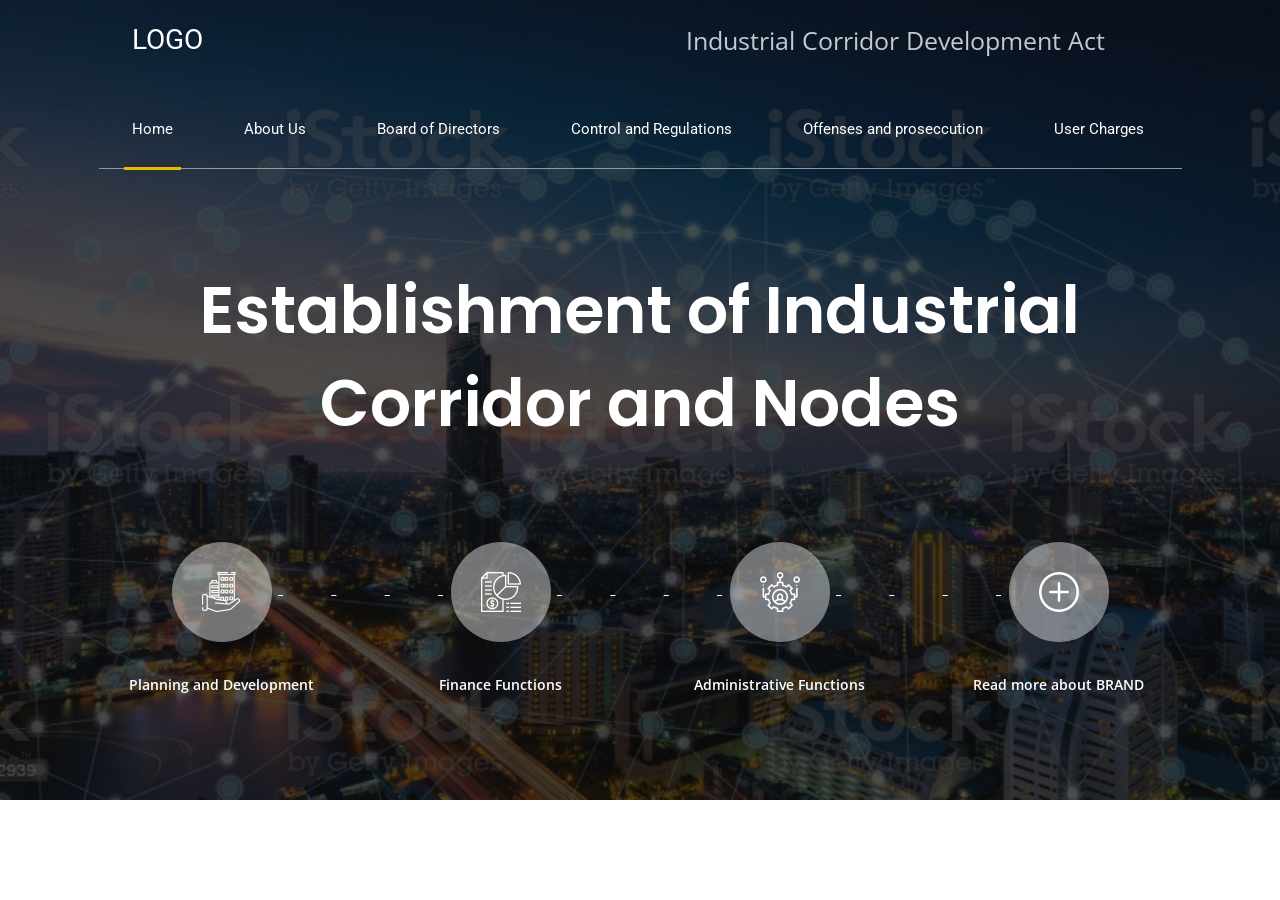
<file: index.html>
<!DOCTYPE html>
<html lang="en">

<head>
  <meta charset="UTF-8">
  <meta http-equiv="X-UA-Compatible" content="IE=edge">
  <meta name="viewport" content="width=device-width, initial-scale=1.0">
  <title>Home Page</title>
  <!-- links-->
  <link rel="stylesheet" href="assets/css/bootstrap.min.css">
  <link rel="stylesheet" href="https://cdnjs.cloudflare.com/ajax/libs/font-awesome/4.7.0/css/font-awesome.css">
  <!-- stylesheet-->
  <link rel="stylesheet" href="assets/scss/style.css">
</head>

<body>
  <div class="wrapper BRAND-wrapper">
    <header>
      <nav class="navbar navbar-expand-lg justify-content-center main-header">
        <div class="container">
          <div class="row w-100 gx-0">
            <div class="col-xxl-2 col-lg-2 col-sm-2">
              <div class="navbar-brand">
                <a href="">
                  LOGO
                  <!-- BRAND. -->
                </a>
              </div>

            </div>
            <div class="col-xxl-9 col-lg-9 col-sm-10 text-end">
              <h1 class="header-title"> Industrial Corridor Development Act</h1>
            </div>
          </div>
        </div>
      </nav>

      <nav class="navbar navbar-expand-lg justify-content-center top-header" id="navbar_top">
        <div class="container-fluid">
          <a href="#" class="navbar-brand">BRAND</a>
          <button class="navbar-toggler ms-auto" type="button" data-bs-toggle="collapse"
            data-bs-target="#navbarSupportedContent" aria-controls="navbarSupportedContent" aria-expanded="false"
            aria-label="Toggle navigation">
            <span class="navbar-toggler-icon"><i class="fa fa-bars" aria-hidden="true"></i></span>
          </button>
          <div class="collapse navbar-collapse" id="navbarSupportedContent">
            <ul class="nav navbar-nav ap-header-wrapper mx-auto mb-lg-0">
              <li class="nav-item">
                <a class="nav-link active" aria-current="page" href="index.html">Home</a>
              </li>
              <li class="nav-item">
                <a class="nav-link" href="about-us.html">About Us</a>
              </li>
              <li class="nav-item">
                  <a class="nav-link" href="board-of-directors.html">Board of Directors</a>
              </li>
              <li class="nav-item">
                <a class="nav-link" href="controls-regulations.html">Control and Regulations</a>
              </li>
              <li class="nav-item">
                <a class="nav-link" href="offences-proseccution.html">Offenses and proseccution</a>
              </li>
              <li class="nav-item">
                    <a class="nav-link" href="user-charges.html">User Charges</a>
              </li>
            </ul>
          </div>
        </div>
      </nav>
    </header>

    <div class="page-content">
      <section class="banner-section">
        <div class="container">
          <h1 class="banner-heading">Establishment of Industrial Corridor and Nodes</h1>
          <div class="row mx-auto">
            <div class="col-xxl-3 col-lg-3 col-sm-3">
              <div class="function-wrapper">
                <a href="planning-development.html">
                  <div class="round-circle">
                    <img class="img-fluid" src="assets/images/icons/development.png" />
                  </div>
                  <p class="function-title">Planning and Development</p>
                </a>
                <img src="assets/images/small-line.png" alt="" class="dashed-line">
              </div>

            </div>
            <div class="col-xxl-3 col-lg-3 col-sm-3">
              <div class="function-wrapper">
                <a href="financial-functions.html">
                  <div class="round-circle">
                    <img class="img-fluid" src="assets/images/icons/finance.png" />
                  </div>
                  <p class="function-title">Finance Functions</p>
                </a>
                <img src="assets/images/small-line.png" alt="" class="dashed-line">
              </div>
            </div>
            <div class="col-xxl-3 col-lg-3 col-sm-3">
              <div class="function-wrapper">
                <a href="administrative-functions.html">
                  <div class="round-circle">
                    <img class="img-fluid" src="assets/images/icons/administration.png" />
                  </div>
                  <p class="function-title">Administrative Functions</p>
                </a>
                <img src="assets/images/small-line.png" alt="" class="dashed-line">
              </div>
            </div>
            <div class="col-xxl-3 col-lg-3 col-sm-3">
              <div class="function-wrapper">
                <a href="#">
                  <div class="round-circle">
                    <img class="img-fluid" src="assets/images/icons/read-more.png" />
                  </div>
                  <p class="function-title">Read more about BRAND</p>
                </a>
              </div>
            </div>
          </div>
        </div>
      </section>
    </div>
  </div>

</body>
<script src="assets/js/bootstrap.min.js"></script>
<script src="assets/js/main.js"></script>

</html>
</file>
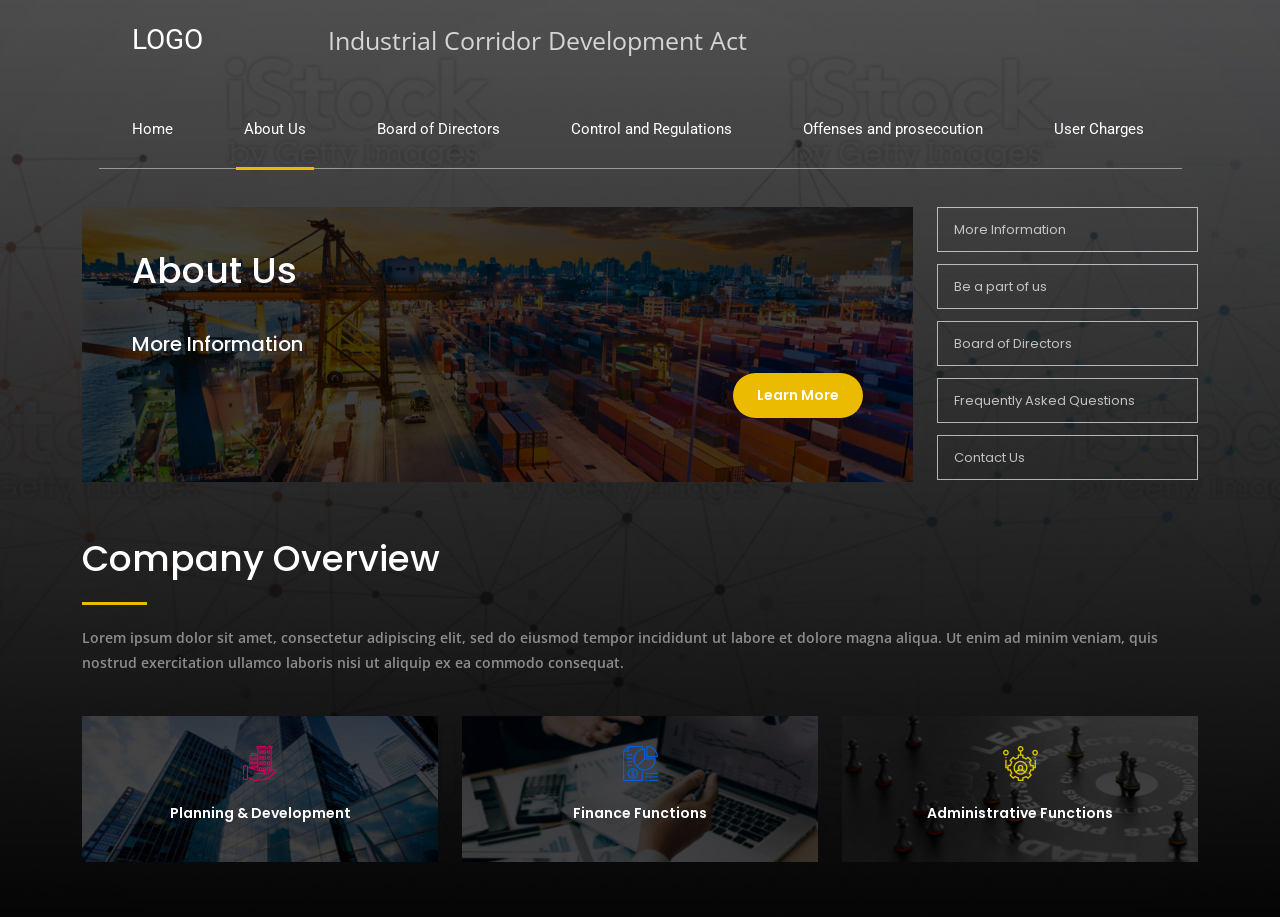
<file: about-us.html>
<!DOCTYPE html>
<html lang="en">

<head>
  <meta charset="UTF-8">
  <meta http-equiv="X-UA-Compatible" content="IE=edge">
  <meta name="viewport" content="width=device-width, initial-scale=1.0">
  <title>About Us</title>
  <!-- links-->
  <link rel="stylesheet" href="assets/css/bootstrap.min.css">
  <link rel="stylesheet" href="https://cdnjs.cloudflare.com/ajax/libs/font-awesome/4.7.0/css/font-awesome.css">
  <!-- stylesheet-->
  <link rel="stylesheet" href="assets/scss/style.css">
</head>

<body>
  <div class="wrapper BRAND-about-us-wrapper">
    <header>
      <nav class="navbar navbar-expand-lg justify-content-center main-header">
        <div class="container">
          <div class="row w-100 gx-0">
            <div class="col-xxl-2 col-lg-2 col-sm-2">
              <div class="navbar-brand">
                <a href="">
                  LOGO
                  <!-- BRAND. -->
                </a>
              </div>

            </div>
            <div class="col-xxl-10 col-lg-10 col-sm-10">
              <h1 class="header-title"> Industrial Corridor Development Act</h1>
            </div>
          </div>
        </div>
      </nav>

      <nav class="navbar navbar-expand-lg justify-content-center top-header" id="navbar_top">
        <div class="container-fluid">
          <a href="#" class="navbar-brand">BRAND</a>
          <button class="navbar-toggler ms-auto" type="button" data-bs-toggle="collapse"
            data-bs-target="#navbarSupportedContent" aria-controls="navbarSupportedContent" aria-expanded="false"
            aria-label="Toggle navigation">
            <span class="navbar-toggler-icon"><i class="fa fa-bars" aria-hidden="true"></i></span>
          </button>
          <div class="collapse navbar-collapse" id="navbarSupportedContent">
            <ul class="nav navbar-nav ap-header-wrapper mx-auto mb-lg-0">
              <li class="nav-item">
                <a class="nav-link" aria-current="page" href="index.html">Home</a>
              </li>
              <li class="nav-item">
                <a class="nav-link active" href="about-us.html">About Us</a>
              </li>
              <li class="nav-item">
                  <a class="nav-link" href="board-of-directors.html">Board of Directors</a>
              </li>
              <li class="nav-item">
                <a class="nav-link" href="controls-regulations.html">Control and Regulations</a>
              </li>
              <li class="nav-item">
                <a class="nav-link" href="offences-proseccution.html">Offenses and proseccution</a>
              </li>
              <li class="nav-item">
                    <a class="nav-link" href="user-charges.html">User Charges</a>
              </li>
            </ul>
          </div>
        </div>
      </nav>
    </header>

    <div class="page-content">
      <section class="about-us-section">
        <div class="container">

          <div class="more-about">
            <div class="row">
              <div class="col-xxl-9 col-lg-9 col-md-12">
                <div class="tab-content" id="v-pills-tabContent">
                  <div class="tab-pane fade show active" id="v-pills-info" role="tabpanel"
                    aria-labelledby="v-pills-info-tab">
                    <div class="card more-info-card">
                      <div class="card-body">
                        <h1>
                          About Us
                        </h1>
                        <p>More Information</p>
                        <div class="text-end">
                          <a href="#" class="btn BRAND-btn mt-0">Learn More</a>
                        </div>
                      </div>
                    </div>
                  </div>
                  <div class="tab-pane fade" id="v-pills-part-of-us" role="tabpanel"
                    aria-labelledby="v-pills-part-of-us-tab">
                    <div class="card be-part-card">
                      <div class="card-body">
                        <h1>
                          About Us
                        </h1>
                        <p>Lets create better world with BRAND</p>
                        <div class="text-end">
                          <a href="#" class="btn BRAND-btn mt-0">Learn More</a>
                        </div>
                      </div>
                    </div>
                  </div>
                  <div class="tab-pane fade" id="v-pills-BOD" role="tabpanel" aria-labelledby="v-pills-BOD-tab">
                    <div class="card BOD-card">
                      <div class="card-body">
                        <h1>
                          About Us
                        </h1>
                        <p>Board of Directors</p>
                        <div class="text-end">
                          <a href="#" class="btn BRAND-btn mt-0">Learn More</a>
                        </div>
                      </div>
                    </div>
                  </div>
                  <div class="tab-pane fade" id="v-pills-FAQ" role="tabpanel" aria-labelledby="v-pills-FAQ-tab">
                    <div class="card FAQ-card">
                      <div class="card-body">
                        <h1>
                          About Us
                        </h1>
                        <p>FAQs</p>
                        <div class="text-end">
                          <a href="#" class="btn BRAND-btn mt-0">Learn More</a>
                        </div>
                      </div>
                    </div>
                  </div>
                  <div class="tab-pane fade" id="v-pills-contact" role="tabpanel" aria-labelledby="v-pills-contact-tab">
                    <div class="card contact-card">
                      <div class="card-body">
                        <h1>
                          About Us
                        </h1>
                        <p>Contact Us</p>
                        <div class="text-end">
                          <a href="#" class="btn BRAND-btn mt-0">Learn More</a>
                        </div>
                      </div>
                    </div>
                  </div>
                </div>
              </div>

              <div class="col-xxl-3 col-lg-3 col-md-12">
                <div class="nav flex-column nav-pills about-us-pills" id="v-pills-tab" role="tablist"
                  aria-orientation="vertical">
                  <button class="nav-link active" id="v-pills-info-tab" data-bs-toggle="pill"
                    data-bs-target="#v-pills-info" type="button" role="tab" aria-controls="v-pills-info"
                    aria-selected="true">
                    <h6>More Information</h6>
                  </button>
                  <button class="nav-link" id="v-pills-part-of-us-tab" data-bs-toggle="pill"
                    data-bs-target="#v-pills-part-of-us" type="button" role="tab" aria-controls="v-pills-part-of-us"
                    aria-selected="false">
                    <h6>Be a part of us</h6>
                  </button>
                  <button class="nav-link" id="v-pills-BOD-tab" data-bs-toggle="pill" data-bs-target="#v-pills-BOD"
                    type="button" role="tab" aria-controls="v-pills-BOD" aria-selected="false">
                    <h6>Board of Directors</h6>
                  </button>
                  <button class="nav-link" id="v-pills-FAQ-tab" data-bs-toggle="pill" data-bs-target="#v-pills-FAQ"
                    type="button" role="tab" aria-controls="v-pills-FAQ" aria-selected="false">
                    <h6>Frequently Asked
                      Questions</h6>
                  </button>
                  <button class="nav-link mb-0" id="v-pills-contact-tab" data-bs-toggle="pill"
                    data-bs-target="#v-pills-contact" type="button" role="tab" aria-controls="v-pills-contact"
                    aria-selected="false">
                    <h6>Contact Us</h6>
                  </button>
                </div>
              </div>
            </div>
          </div>

          <h1 class="section-heading">
            Company Overview
          </h1>
          <p class="section-para-text">
            Lorem ipsum dolor sit amet, consectetur adipiscing elit, sed do eiusmod tempor incididunt ut labore et
            dolore magna aliqua. Ut enim ad minim veniam, quis nostrud exercitation ullamco laboris nisi ut aliquip
            ex ea commodo consequat.
          </p>

          <div class="about-aspects">
            <div class="row justify-content-center">
              <div class="col-xxl-4 col-lg-4 col-md-6">
                <a href="">
                  <div class="card planning-card">
                    <div class="card-body">
                      <img src="assets/images/icons/PD-icon.png" class="img-fluid aspect-icon" alt="">
                      <h5 class="aspect-name">
                        Planning & Development
                      </h5>
                    </div>
                  </div>
                </a>
              </div>

              <div class="col-xxl-4 col-lg-4 col-md-6">
                <a href="">
                  <div class="card finance-card">
                    <div class="card-body">
                      <img src="assets/images/icons/FF-icon.png" class="img-fluid aspect-icon" alt="">
                      <h5 class="aspect-name">
                        Finance Functions
                      </h5>
                    </div>
                  </div>
                </a>
              </div>

              <div class="col-xxl-4 col-lg-4 col-md-6">
                <a href="">
                  <div class="card administrative-card">
                    <div class="card-body">
                      <img src="assets/images/icons/AF-icon.png" class="img-fluid aspect-icon" alt="">
                      <h5 class="aspect-name">
                        Administrative Functions
                      </h5>
                    </div>
                  </div>
                </a>
              </div>
            </div>
          </div>

        </div>
      </section>
    </div>

  </div>
  </div>

</body>
<script src="assets/js/bootstrap.min.js"></script>
<script src="assets/js/main.js"></script>

</html>
</file>
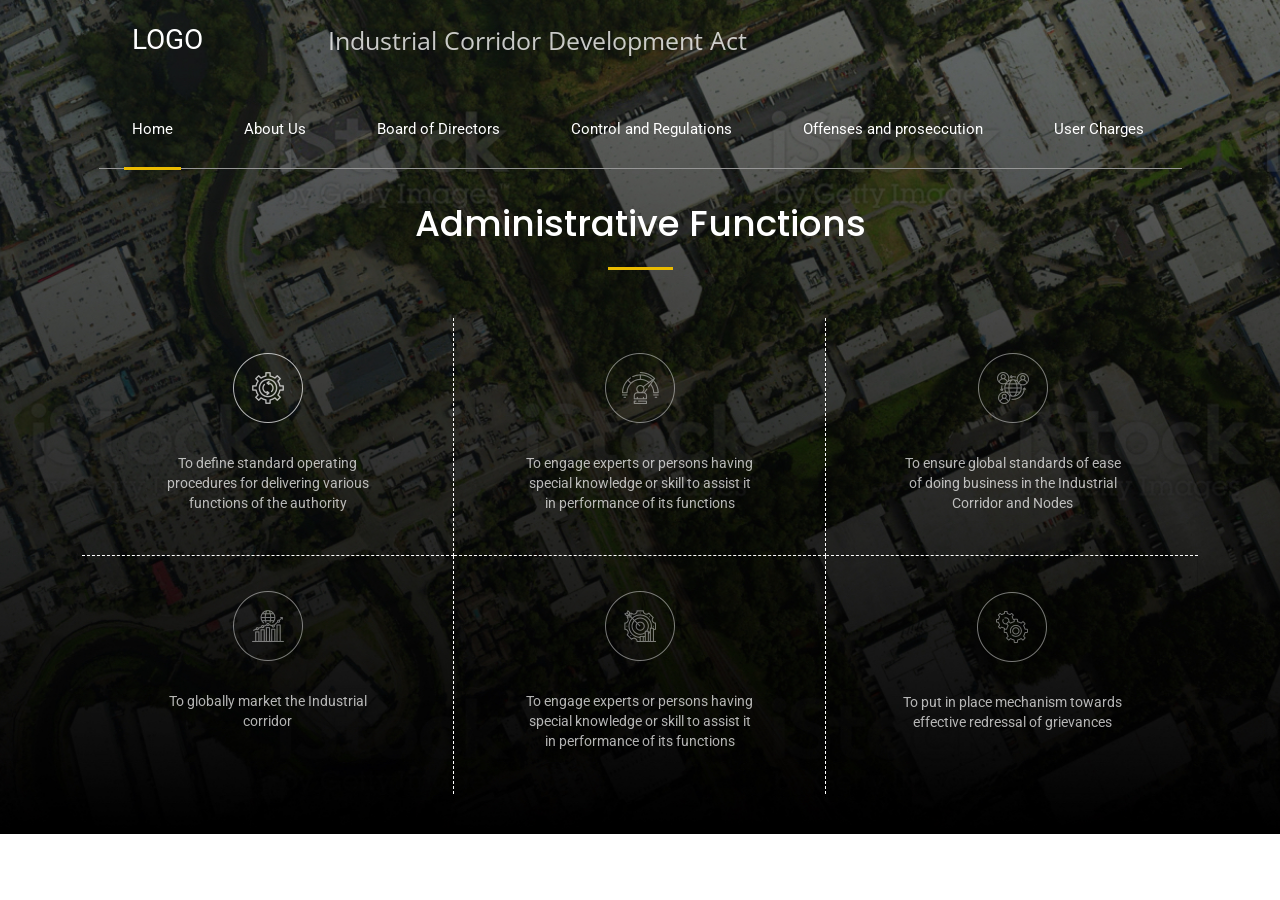
<file: administrative-functions.html>
<!DOCTYPE html>
<html lang="en">

<head>
  <meta charset="UTF-8">
  <meta http-equiv="X-UA-Compatible" content="IE=edge">
  <meta name="viewport" content="width=device-width, initial-scale=1.0">
  <title>Administrative Functions</title>
  <!-- links-->
  <link rel="stylesheet" href="assets/css/bootstrap.min.css">
  <link rel="stylesheet" href="https://cdnjs.cloudflare.com/ajax/libs/font-awesome/4.7.0/css/font-awesome.css">
  <!-- stylesheet-->
  <link rel="stylesheet" href="assets/scss/style.css">
</head>

<body>
  <div class="wrapper BRAND-administrative-wrapper">
    <header>
      <nav class="navbar navbar-expand-lg justify-content-center main-header">
        <div class="container">
          <div class="row w-100 gx-0">
            <div class="col-xxl-2 col-lg-2 col-sm-2">
              <div class="navbar-brand">
                <a href="">
                  LOGO
                  <!-- BRAND. -->
                </a>
              </div>
            </div>
            <div class="col-xxl-10 col-lg-10 col-sm-10">
              <h1 class="header-title "> Industrial Corridor Development Act</h1>
            </div>
          </div>
        </div>
      </nav>

      <nav class="navbar navbar-expand-lg justify-content-center top-header" id="navbar_top">
        <div class="container-fluid">
          <a href="#" class="navbar-brand">
            BRAND
          </a>
          <button class="navbar-toggler ms-auto" type="button" data-bs-toggle="collapse"
            data-bs-target="#navbarSupportedContent" aria-controls="navbarSupportedContent" aria-expanded="false"
            aria-label="Toggle navigation">
            <span class="navbar-toggler-icon"><i class="fa fa-bars" aria-hidden="true"></i></span>
          </button>
          <div class="collapse navbar-collapse" id="navbarSupportedContent">
            <ul class="nav navbar-nav ap-header-wrapper mx-auto mb-lg-0">
              <li class="nav-item">
                <a class="nav-link active" aria-current="page" href="index.html">Home</a>
              </li>
              <li class="nav-item">
                <a class="nav-link" href="about-us.html">About Us</a>
              </li>
              <li class="nav-item">
                  <a class="nav-link" href="board-of-directors.html">Board of Directors</a>
              </li>
              <li class="nav-item">
                <a class="nav-link" href="controls-regulations.html">Control and Regulations</a>
              </li>
              <li class="nav-item">
                <a class="nav-link" href="offences-proseccution.html">Offenses and proseccution</a>
              </li>
              <li class="nav-item">
                    <a class="nav-link" href="user-charges.html">User Charges</a>
              </li>
            </ul>
          </div>
        </div>
      </nav>

    </header>

    <div class="page-content">
      <section class="administrative-function-section">
        <div class="container">
          <h1 class="section-title">Administrative Functions</h1>
          <div class="administrative-functions d-none d-sm-none d-lg-block">
            <div class="row g-0">
              <div class="col-xxl-4 col-lg-4 col-md-6">
                <a href="">
                  <div class="card upper-cards">
                    <div class="card-body">
                      <div class="card-icon">
                        <img src="assets/images/icons/define-standard.png" alt="" class="img-fluid">
                      </div>
                      <p class="card-text">To define standard operating procedures for delivering
                        various functions of the authority</p>
                    </div>
                  </div>
                </a>
              </div>

              <div class="col-xxl-4 col-lg-4 col-md-6">
                <a href="">
                  <div class="card upper-cards">
                    <div class="card-body">
                      <div class="card-icon">
                        <img src="assets/images/icons/engage-experts.png" alt="" class="img-fluid">
                      </div>
                      <p class="card-text">To engage experts or persons having special knowledge or
                        skill to assist it in performance of its functions</p>
                    </div>
                  </div>
                </a>
              </div>

              <div class="col-xxl-4 col-lg-4 col-md-6">
                <a href="">
                  <div class="card last-card">
                    <div class="card-body">
                      <div class="card-icon">
                        <img src="assets/images/icons/global-standards.png" alt="" class="img-fluid">
                      </div>
                      <p class="card-text">To ensure global standards of ease of doing business in
                        the Industrial Corridor and Nodes</p>
                    </div>
                  </div>
                </a>
              </div>

              <div class="col-xxl-4 col-lg-4 col-md-6">
                <a href="">
                  <div class="card lower-cards">
                    <div class="card-body">
                      <div class="card-icon">
                        <img src="assets/images/icons/industrial-corridor.png" alt="" class="img-fluid">
                      </div>
                      <p class="card-text">To globally market the Industrial corridor</p>
                    </div>
                  </div>
                </a>
              </div>

              <div class="col-xxl-4 col-lg-4 col-md-6">
                <a href="">
                  <div class="card lower-cards">
                    <div class="card-body">
                      <div class="card-icon">
                        <img src="assets/images/icons/skill-assist.png" alt="" class="img-fluid">
                      </div>
                      <p class="card-text">To engage experts or persons having special knowledge or
                        skill to assist it in performance of its functions</p>
                    </div>
                  </div>
                </a>
              </div>

              <div class="col-xxl-4 col-lg-4 col-md-6">
                <a href="">
                  <div class="card">
                    <div class="card-body">
                      <div class="card-icon">
                        <img src="assets/images/icons/mechanism.png" alt="" class="img-fluid">
                      </div>
                      <p class="card-text"> To put in place mechanism towards effective redressal of
                        grievances</p>
                    </div>
                  </div>
                </a>
              </div>
            </div>

          </div>

          <div class="administrative-functions d-block d-sm-block d-lg-none mobile-view">
            <div class="row g-0">
              <div class="col-md-6 col-sm-12">
                <a href="">
                  <div class="card">
                    <div class="card-body">
                      <div class="card-icon">
                        <img src="assets/images/icons/define-standard.png" alt="" class="img-fluid">
                      </div>
                      <p class="card-text">To define standard operating procedures for delivering
                        various functions of the authority</p>
                    </div>
                  </div>
                </a>
              </div>

              <div class="col-md-6 col-sm-12">
                <a href="">
                  <div class="card">
                    <div class="card-body">
                      <div class="card-icon">
                        <img src="assets/images/icons/engage-experts.png" alt="" class="img-fluid">
                      </div>
                      <p class="card-text">To engage experts or persons having special knowledge or
                        skill to assist it in performance of its functions</p>
                    </div>
                  </div>
                </a>
              </div>

              <div class="col-md-6 col-sm-12">
                <a href="">
                  <div class="card">
                    <div class="card-body">
                      <div class="card-icon">
                        <img src="assets/images/icons/global-standards.png" alt="" class="img-fluid">
                      </div>
                      <p class="card-text">To ensure global standards of ease of doing business in
                        the Industrial Corridor and Nodes</p>
                    </div>
                  </div>
                </a>
              </div>

              <div class="col-md-6 col-sm-12">
                <a href="">
                  <div class="card">
                    <div class="card-body">
                      <div class="card-icon">
                        <img src="assets/images/icons/industrial-corridor.png" alt="" class="img-fluid">
                      </div>
                      <p class="card-text">To globally market the Industrial corridor</p>
                    </div>
                  </div>
                </a>
              </div>

              <div class="col-md-6 col-sm-12">
                <a href="">
                  <div class="card">
                    <div class="card-body">
                      <div class="card-icon">
                        <img src="assets/images/icons/skill-assist.png" alt="" class="img-fluid">
                      </div>
                      <p class="card-text">To engage experts or persons having special knowledge or
                        skill to assist it in performance of its functions</p>
                    </div>
                  </div>
                </a>
              </div>

              <div class="col-md-6 col-sm-12">
                <a href="">
                  <div class="card">
                    <div class="card-body">
                      <div class="card-icon">
                        <img src="assets/images/icons/mechanism.png" alt="" class="img-fluid">
                      </div>
                      <p class="card-text"> To put in place mechanism towards effective redressal of
                        grievances</p>
                    </div>
                  </div>
                </a>
              </div>
            </div>

          </div>
        </div>
      </section>
    </div>
  </div>

</body>
<script src="assets/js/bootstrap.min.js"></script>
<script src="assets/js/main.js"></script>

</html>
</file>
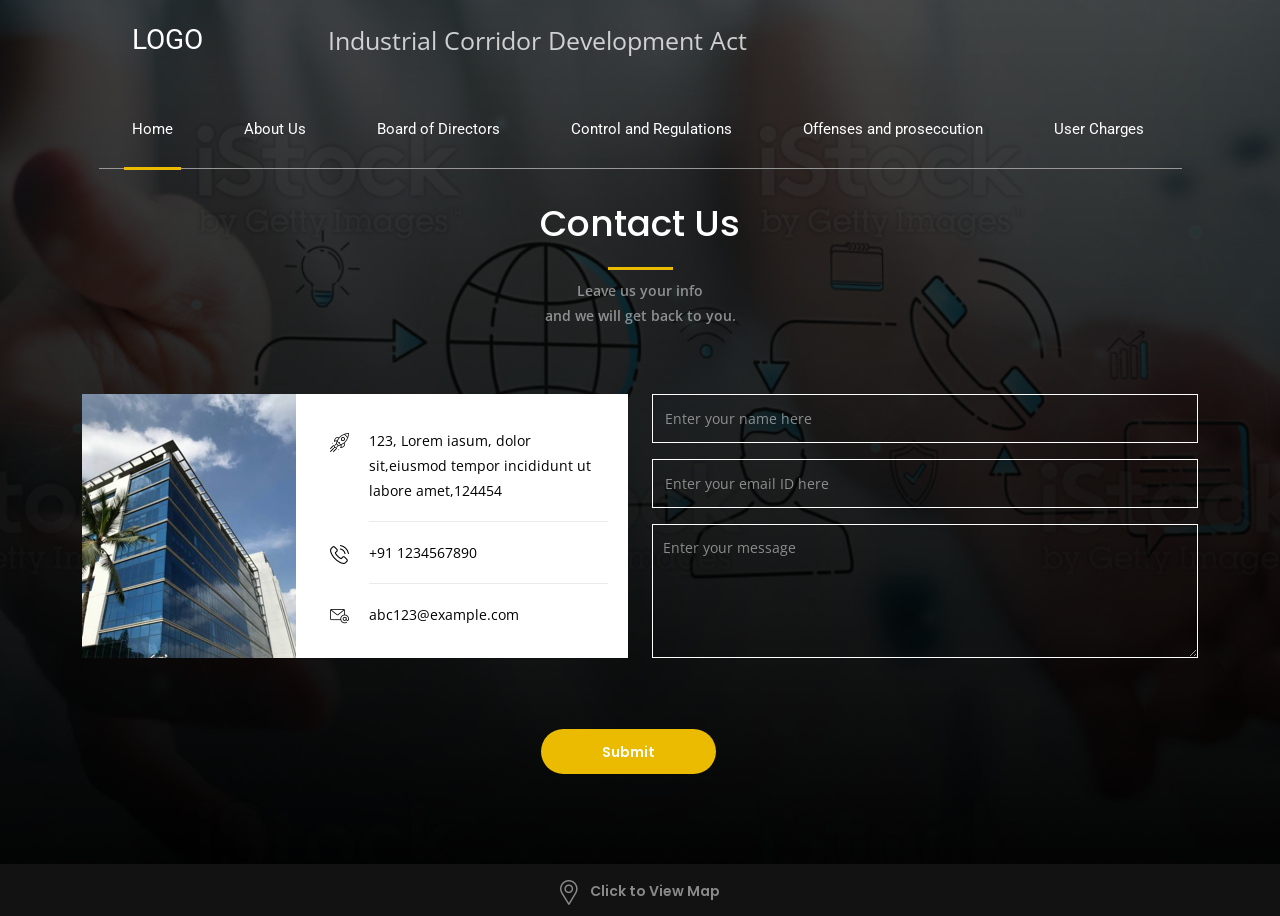
<file: contact-us.html>
<!DOCTYPE html>
<html lang="en">

<head>
  <meta charset="UTF-8">
  <meta http-equiv="X-UA-Compatible" content="IE=edge">
  <meta name="viewport" content="width=device-width, initial-scale=1.0">
  <title>Contact Us</title>
  <!-- links-->
  <link rel="stylesheet" href="assets/css/bootstrap.min.css">
  <link rel="stylesheet" href="https://cdnjs.cloudflare.com/ajax/libs/font-awesome/4.7.0/css/font-awesome.css">
  <!-- stylesheet-->
  <link rel="stylesheet" href="assets/scss/style.css">

</head>

<body>
  <div class="wrapper BRAND-contact-wrapper">
    <header>
      <nav class="navbar navbar-expand-lg justify-content-center main-header">
        <div class="container">
          <div class="row w-100 gx-0">
            <div class="col-xxl-2 col-lg-2 col-sm-2">
              <div class="navbar-brand">
                <a href="">
                  LOGO
                  <!-- BRAND. -->
                </a>
              </div>
            </div>
            <div class="col-xxl-10 col-lg-10 col-sm-10">
              <h1 class="header-title "> Industrial Corridor Development Act</h1>
            </div>
          </div>
        </div>
      </nav>

      <nav class="navbar navbar-expand-lg justify-content-center top-header" id="navbar_top">
        <div class="container-fluid">
          <a href="#" class="navbar-brand">BRAND</a>
          <button class="navbar-toggler ms-auto" type="button" data-bs-toggle="collapse"
            data-bs-target="#navbarSupportedContent" aria-controls="navbarSupportedContent" aria-expanded="false"
            aria-label="Toggle navigation">
            <span class="navbar-toggler-icon"><i class="fa fa-bars" aria-hidden="true"></i></span>
          </button>
          <div class="collapse navbar-collapse" id="navbarSupportedContent">
            <ul class="nav navbar-nav ap-header-wrapper mx-auto mb-lg-0">
              <li class="nav-item">
                <a class="nav-link active" aria-current="page" href="index.html">Home</a>
              </li>
              <li class="nav-item">
                <a class="nav-link" href="about-us.html">About Us</a>
              </li>
              <li class="nav-item">
                  <a class="nav-link" href="board-of-directors.html">Board of Directors</a>
              </li>
              <li class="nav-item">
                <a class="nav-link" href="controls-regulations.html">Control and Regulations</a>
              </li>
              <li class="nav-item">
                <a class="nav-link" href="offences-proseccution.html">Offenses and proseccution</a>
              </li>
              <li class="nav-item">
                    <a class="nav-link" href="user-charges.html">User Charges</a>
              </li>
            </ul>
          </div>
        </div>
      </nav>

    </header>

    <div class="page-content">
      <section class="contact-us-section">
        <div class="container">
          <h1 class="section-title">Contact Us</h1>
          <div class="ap-planning-info">
            <p class="para-text">Leave us your info <br />
              and we will get back to you.</p>
          </div>
          <div class="contact-information">
            <div class="row">
              <div class="col-xxl-6 col-lg-6 col-md-12">
                <div class="card contact-card">
                  <div class="row g-0">
                    <div class="col-xxl-5 col-lg-5 col-md-5 col-5">
                      <img src="assets/images/contact-card-img.jpg" class="img-fluid card-image" alt="Contact-image">
                    </div>

                    <div class="col-xxl-7 col-lg-7 col-md-7 col-7">
                      <div class="card-body">
                        <ul class="contact-details">
                          <li>
                            <div class="icons">
                              <img src="assets/images/icons/startup.png" alt="">
                            </div>
                            <div class="details">
                              <a href="">
                                123, Lorem iasum, dolor sit,eiusmod tempor incididunt ut labore amet,124454
                              </a>
                            </div>
                          </li>
                          <li>
                            <div class="icons">
                              <img src="assets/images/icons/phone-call.png" alt="">
                            </div>
                            <div class="details">
                              <a href="">+91 1234567890</a>

                            </div>
                          </li>
                          <li>
                            <div class="icons">
                              <img src="assets/images/icons/email.png" alt="">
                            </div>
                            <div class="details">
                              <a href="">
                                abc123@example.com
                              </a>
                            </div>
                          </li>
                        </ul>
                      </div>
                    </div>
                  </div>
                </div>
              </div>

              <div class="col-xxl-6 col-lg-6 col-md-12">
                <div class="contact-form">
                  <form>
                    <div class="mb-3">
                      <input type="name" class="form-control" id="exampleInputName" placeholder="Enter your name here"
                        aria-describedby="Name">
                    </div>
                    <div class="mb-3">
                      <input type="email" class="form-control" id="exampleInputEmail"
                        placeholder="Enter your email ID here" aria-describedby="emailHelp">
                    </div>

                    <div class="mb-3">
                      <!-- <input type="text" class="form-control message-box" id="exampleInputMessage"
                        placeholder="Enter your message" aria-describedby="Message"> -->
                      <textarea name="messageBox" autocomplete="off" class="message-box" id="messageBox"
                        data-value="messageBox" placeholder="Enter your message"></textarea>
                    </div>

                  </form>
                </div>
              </div>

              <div class="row">
                <div class="col-xxl-12 text-center">
                  <button type="submit" class="btn BRAND-btn">Submit</button>
                </div>
              </div>
            </div>
          </div>
        </div>

        <div class="map-section text-center">
          <a href=""><img src="assets/images/icons/location.png" alt="">
            <span class="map-link">Click to View Map</span>
          </a>
        </div>
      </section>
    </div>
  </div>

</body>
<script src="assets/js/bootstrap.min.js"></script>
<script src="assets/js/main.js"></script>

</html>
</file>
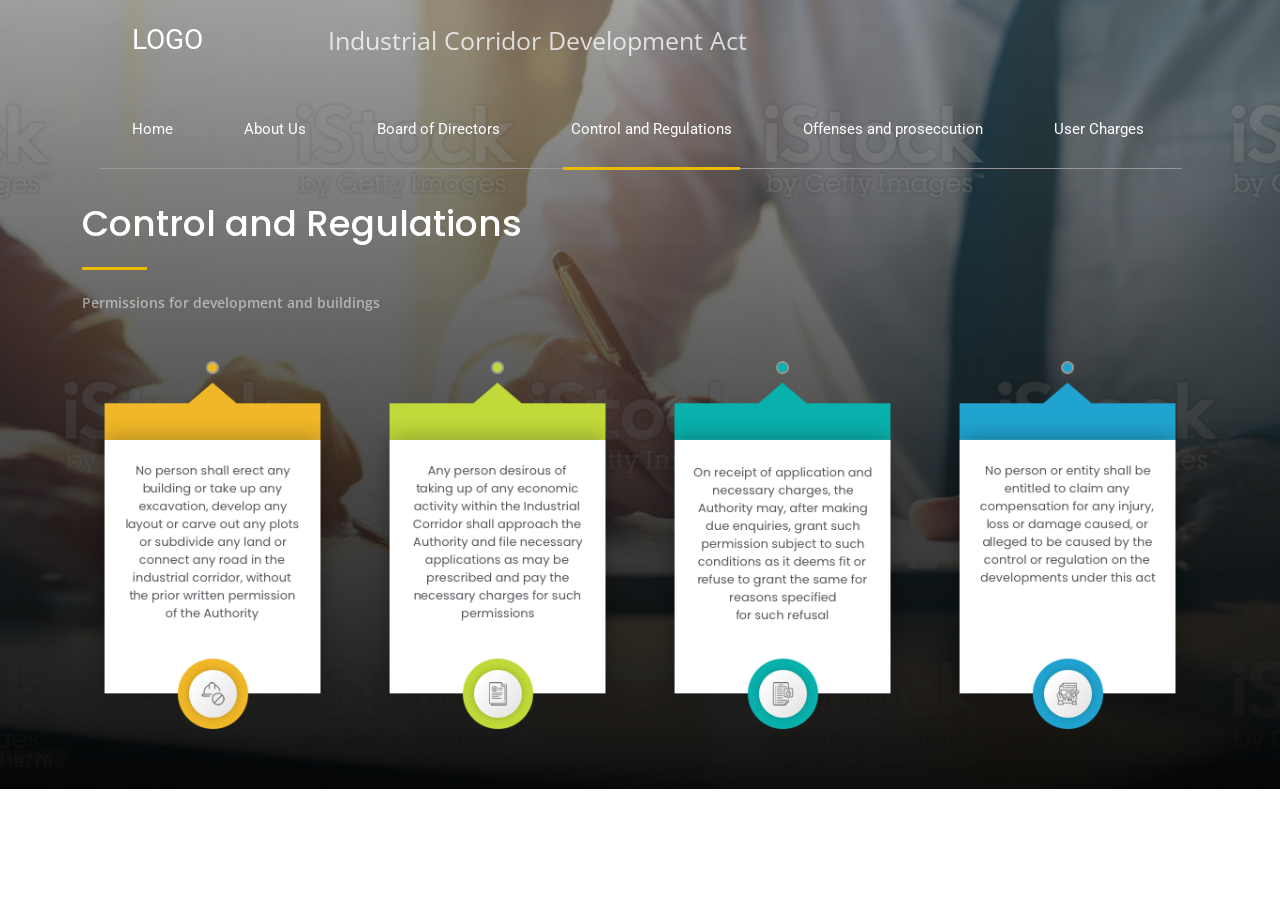
<file: controls-regulations.html>
<!DOCTYPE html>
<html lang="en">

<head>
  <meta charset="UTF-8">
  <meta http-equiv="X-UA-Compatible" content="IE=edge">
  <meta name="viewport" content="width=device-width, initial-scale=1.0">
  <title>Control and Regulations</title>
  <!-- links-->
  <link rel="stylesheet" href="assets/css/bootstrap.min.css">
  <link rel="stylesheet" href="https://cdnjs.cloudflare.com/ajax/libs/font-awesome/4.7.0/css/font-awesome.css">
  <!-- stylesheet-->
  <link rel="stylesheet" href="assets/scss/style.css">
</head>

<body>
  <div class="wrapper BRAND-controlreg-wrapper">
    <header>
      <nav class="navbar navbar-expand-lg justify-content-center main-header">
        <div class="container">
          <div class="row w-100 gx-0">
            <div class="col-xxl-2 col-lg-2 col-sm-2">
              <div class="navbar-brand">
                <a href="">
                  LOGO
                  <!-- BRAND. -->
                </a>
              </div>

            </div>
            <div class="col-xxl-10 col-lg-10 col-sm-10">
              <h1 class="header-title"> Industrial Corridor Development Act</h1>
            </div>
          </div>
        </div>
      </nav>

      <nav class="navbar navbar-expand-lg justify-content-center top-header" id="navbar_top">
        <div class="container-fluid">
          <a href="#" class="navbar-brand">BRAND</a>
          <button class="navbar-toggler ms-auto" type="button" data-bs-toggle="collapse"
            data-bs-target="#navbarSupportedContent" aria-controls="navbarSupportedContent" aria-expanded="false"
            aria-label="Toggle navigation">
            <span class="navbar-toggler-icon"><i class="fa fa-bars" aria-hidden="true"></i></span>
          </button>
          <div class="collapse navbar-collapse" id="navbarSupportedContent">
            <ul class="nav navbar-nav ap-header-wrapper mx-auto mb-lg-0">
              <li class="nav-item">
                <a class="nav-link" aria-current="page" href="index.html">Home</a>
              </li>
              <li class="nav-item">
                <a class="nav-link" href="about-us.html">About Us</a>
              </li>
              <li class="nav-item">
                  <a class="nav-link" href="board-of-directors.html">Board of Directors</a>
              </li>
              <li class="nav-item">
                <a class="nav-link active" href="#">Control and Regulations</a>
              </li>
              <li class="nav-item">
                <a class="nav-link" href="offences-proseccution.html">Offenses and proseccution</a>
              </li>
              <li class="nav-item">
                    <a class="nav-link" href="user-charges.html">User Charges</a>
              </li>
            </ul>
          </div>
        </div>
      </nav>
    </header>

    <div class="page-content">
      <section class="control-regulation-section">
        <div class="container">
          <h1 class="section-heading">Control and Regulations</h1>
          <p class="section-para-text">Permissions for development and buildings</p>
          
          <div class="regulation-panel">
            <div class="row">
              <div class="col-xxl-3 col-lg-3 col-md-6">
                <div class="controlreg-card">
                  <img src="assets/images/reg-1.png" class="img-fluid" alt="Regulation-2">
                </div>
              </div>
              <div class="col-xxl-3 col-lg-3 col-md-6">
                <div class="controlreg-card">
                  <img src="assets/images/reg-2.png" class="img-fluid" alt="Regulation-2">
                </div>
              </div>
              <div class="col-xxl-3 col-lg-3 col-md-6">
                <div class="controlreg-card">
                  <img src="assets/images/reg-3.png" class="img-fluid" alt="Regulation-3">
                </div>
              </div>
              <div class="col-xxl-3 col-lg-3 col-md-6">
                <div class="controlreg-card">
                  <img src="assets/images/reg-4.png" class="img-fluid" alt="Regulation-4">
                </div>
              </div>
            </div>
          </div>

        </div>
      </section>
    </div>


  </div>
  </div>

</body>
<script src="assets/js/bootstrap.min.js"></script>
<script src="assets/js/main.js"></script>

</html>
</file>
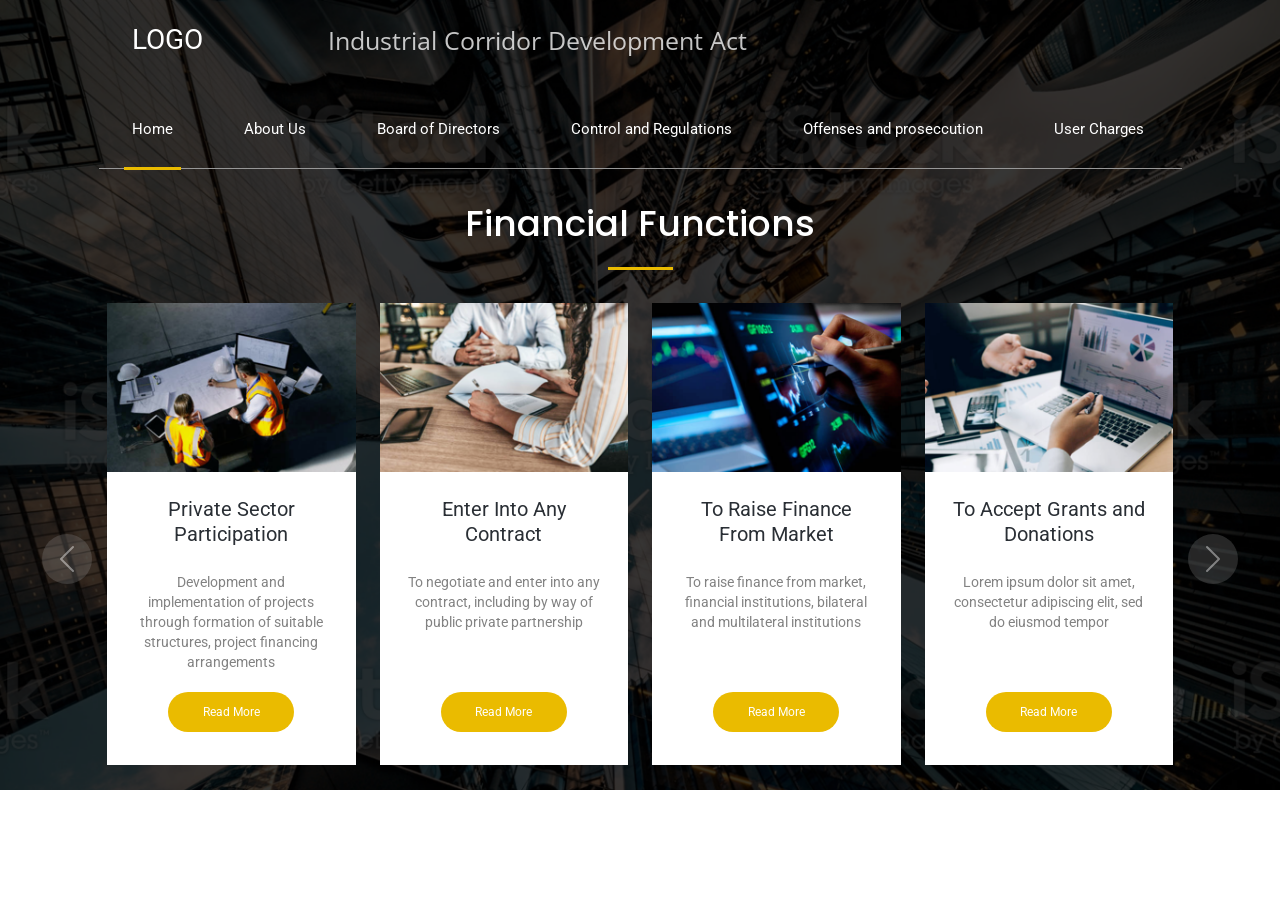
<file: financial-functions.html>
<!DOCTYPE html>
<html lang="en">

<head>
  <meta charset="UTF-8">
  <meta http-equiv="X-UA-Compatible" content="IE=edge">
  <meta name="viewport" content="width=device-width, initial-scale=1.0">
  <title>Financial Functions</title>
  <!-- links-->
  <link rel="stylesheet" href="assets/css/bootstrap.min.css">
  <link rel="stylesheet" href="https://cdnjs.cloudflare.com/ajax/libs/font-awesome/4.7.0/css/font-awesome.css">
  <!-- stylesheet-->
  <link rel="stylesheet" href="assets/scss/style.css">

</head>

<body>
  <div class="wrapper BRAND-functions-wrapper">
    <header>
      <nav class="navbar navbar-expand-lg justify-content-center main-header">
        <div class="container">
          <div class="row w-100 gx-0">
            <div class="col-xxl-2 col-lg-2 col-sm-2">
              <div class="navbar-brand">
                <a href="">
                  LOGO
                  <!-- BRAND. -->
                </a>
              </div>
            </div>
            <div class="col-xxl-10 col-lg-10 col-sm-10">
              <h1 class="header-title "> Industrial Corridor Development Act</h1>
            </div>
          </div>
        </div>
      </nav>

      <nav class="navbar navbar-expand-lg justify-content-center top-header" id="navbar_top">
        <div class="container-fluid">
          <a href="#" class="navbar-brand">BRAND</a>
          <button class="navbar-toggler ms-auto" type="button" data-bs-toggle="collapse"
            data-bs-target="#navbarSupportedContent" aria-controls="navbarSupportedContent" aria-expanded="false"
            aria-label="Toggle navigation">
            <span class="navbar-toggler-icon"><i class="fa fa-bars" aria-hidden="true"></i></span>
          </button>
          <div class="collapse navbar-collapse" id="navbarSupportedContent">
            <ul class="nav navbar-nav ap-header-wrapper mx-auto mb-lg-0">
              <li class="nav-item">
                <a class="nav-link active" aria-current="page" href="index.html">Home</a>
              </li>
              <li class="nav-item">
                <a class="nav-link" href="about-us.html">About Us</a>
              </li>
              <li class="nav-item">
                  <a class="nav-link" href="board-of-directors.html">Board of Directors</a>
              </li>
              <li class="nav-item">
                <a class="nav-link" href="controls-regulations.html">Control and Regulations</a>
              </li>
              <li class="nav-item">
                <a class="nav-link" href="offences-proseccution.html">Offenses and proseccution</a>
              </li>
              <li class="nav-item">
                    <a class="nav-link" href="user-charges.html">User Charges</a>
              </li>
            </ul>
          </div>
        </div>
      </nav>

    </header>

    <div class="page-content">
      <section class="financial-function-section">
        <div class="container">
          <h1 class="section-title">Financial Functions</h1>
          <div class="financial-functions">
            <div id="carouselExampleControls" class="carousel slide d-none d-sm-none d-lg-block"
              data-bs-ride="carousel">
              <div class="carousel-inner">
                <div class="carousel-item active">
                  <div class="row">
                    <div class="col-xxl-3 col-lg-3">
                      <div class="card">
                        <img src="assets/images/Private-Sector-Participation.png" class="card-img-top" alt="...">
                        <div class="card-body">
                          <h5 class="card-title">Private Sector Participation</h5>
                          <p class="card-text">Development and implementation of projects through formation of suitable
                            structures, project financing arrangements</p>
                          <a href="#" class="btn btn-primary read-more-btn">Read More</a>
                        </div>
                      </div>
                    </div>

                    <div class="col-xxl-3 col-lg-3">
                      <div class="card">
                        <img src="assets/images/Enter-Into-Any-Contract.png" class="card-img-top" alt="...">
                        <div class="card-body">
                          <h5 class="card-title">Enter Into Any Contract</h5>
                          <p class="card-text">To negotiate and enter into any contract, including by way of public
                            private partnership</p>
                          <a href="#" class="btn btn-primary read-more-btn">Read More</a>
                        </div>
                      </div>
                    </div>

                    <div class="col-xxl-3 col-lg-3">
                      <div class="card">
                        <img src="assets/images/To-Raise-Finance-From-Market.png" class="card-img-top" alt="...">
                        <div class="card-body">
                          <h5 class="card-title">To Raise Finance From Market</h5>
                          <p class="card-text">To raise finance from market, financial institutions, bilateral and
                            multilateral institutions</p>
                          <a href="#" class="btn btn-primary read-more-btn">Read More</a>
                        </div>
                      </div>
                    </div>

                    <div class="col-xxl-3 col-lg-3">
                      <div class="card">
                        <img src="assets/images/To-Accept-Grants-and-Donations.png" class="card-img-top" alt="...">
                        <div class="card-body">
                          <h5 class="card-title">To Accept Grants and Donations</h5>
                          <p class="card-text">Lorem ipsum dolor sit amet, consectetur adipiscing elit, sed do eiusmod
                            tempor</p>
                          <a href="#" class="btn btn-primary read-more-btn">Read More</a>
                        </div>
                      </div>
                    </div>
                  </div>
                </div>
                <div class="carousel-item">
                  <div class="row">
                    <div class="col-xxl-3 col-lg-3">
                      <div class="card">
                        <img src="assets/images/To-Raise-Finance-From-Market.png" class="card-img-top" alt="...">
                        <div class="card-body">
                          <h5 class="card-title">Lorem Ipsum</h5>
                          <p class="card-text">Neque porro quisquam est qui dolorem ipsum quia dolor sit amet,
                            consectetur, adipisci velit...</p>
                          <a href="#" class="btn btn-primary read-more-btn">Read More</a>
                        </div>
                      </div>
                    </div>

                    <div class="col-xxl-3 col-lg-3">
                      <div class="card">
                        <img src="assets/images/To-Raise-Finance-From-Market.png" class="card-img-top" alt="...">
                        <div class="card-body">
                          <h5 class="card-title">Lorem Ipsum</h5>
                          <p class="card-text">Neque porro quisquam est qui dolorem ipsum quia dolor sit amet,
                            consectetur, adipisci velit...</p>
                          <a href="#" class="btn btn-primary read-more-btn">Read More</a>
                        </div>
                      </div>
                    </div>

                    <div class="col-xxl-3 col-lg-3">
                      <div class="card">
                        <img src="assets/images/To-Raise-Finance-From-Market.png" class="card-img-top" alt="...">
                        <div class="card-body">
                          <h5 class="card-title">Lorem Ipsum</h5>
                          <p class="card-text">Neque porro quisquam est qui dolorem ipsum quia dolor sit amet,
                            consectetur, adipisci velit...</p>
                          <a href="#" class="btn btn-primary read-more-btn">Read More</a>
                        </div>
                      </div>
                    </div>

                    <div class="col-xxl-3 col-lg-3">
                      <div class="card">
                        <img src="assets/images/To-Raise-Finance-From-Market.png" class="card-img-top" alt="...">
                        <div class="card-body">
                          <h5 class="card-title">Lorem Ipsum</h5>
                          <p class="card-text">Neque porro quisquam est qui dolorem ipsum quia dolor sit amet,
                            consectetur, adipisci velit...</p>
                          <a href="#" class="btn btn-primary read-more-btn">Read More</a>
                        </div>
                      </div>
                    </div>
                  </div>
                </div>
                <div class="carousel-item">
                  <div class="row">
                    <div class="col-xxl-3 col-lg-3">
                      <div class="card">
                        <img src="assets/images/To-Accept-Grants-and-Donations.png" class="card-img-top" alt="...">
                        <div class="card-body">
                          <h5 class="card-title">Consectetur Adipiscing</h5>
                          <p class="card-text">Sed ut perspiciatis unde omnis iste natus error sit voluptatem
                            accusantium doloremque laudantium</p>
                          <a href="#" class="btn btn-primary read-more-btn">Read More</a>
                        </div>
                      </div>
                    </div>

                    <div class="col-xxl-3 col-lg-3">
                      <div class="card">
                        <img src="assets/images/To-Accept-Grants-and-Donations.png" class="card-img-top" alt="...">
                        <div class="card-body">
                          <h5 class="card-title">Consectetur Adipiscing</h5>
                          <p class="card-text">Sed ut perspiciatis unde omnis iste natus error sit voluptatem
                            accusantium doloremque laudantium</p>
                          <a href="#" class="btn btn-primary read-more-btn">Read More</a>
                        </div>
                      </div>
                    </div>

                    <div class="col-xxl-3 col-lg-3">
                      <div class="card">
                        <img src="assets/images/To-Accept-Grants-and-Donations.png" class="card-img-top" alt="...">
                        <div class="card-body">
                          <h5 class="card-title">Consectetur Adipiscing</h5>
                          <p class="card-text">Sed ut perspiciatis unde omnis iste natus error sit voluptatem
                            accusantium doloremque laudantium</p>
                          <a href="#" class="btn btn-primary read-more-btn">Read More</a>
                        </div>
                      </div>
                    </div>

                    <div class="col-xxl-3 col-lg-3">
                      <div class="card">
                        <img src="assets/images/To-Accept-Grants-and-Donations.png" class="card-img-top" alt="...">
                        <div class="card-body">
                          <h5 class="card-title">Consectetur Adipiscing</h5>
                          <p class="card-text">Sed ut perspiciatis unde omnis iste natus error sit voluptatem
                            accusantium doloremque laudantium</p>
                          <a href="#" class="btn btn-primary read-more-btn">Read More</a>
                        </div>
                      </div>
                    </div>
                  </div>
                </div>
              </div>
              <button class="carousel-control-prev" type="button" data-bs-target="#carouselExampleControls"
                data-bs-slide="prev">
                <span class="carousel-control-prev-icon" aria-hidden="true"></span>
                <span class="visually-hidden">Previous</span>
              </button>
              <button class="carousel-control-next" type="button" data-bs-target="#carouselExampleControls"
                data-bs-slide="next">
                <span class="carousel-control-next-icon" aria-hidden="true"></span>
                <span class="visually-hidden">Next</span>
              </button>
            </div>

            <div id="carouselExampleControls-sm" class="carousel slide d-block d-sm-block d-lg-none"
              data-bs-ride="carousel">
              <div class="carousel-inner">
                <div class="carousel-item active">
                  <div class="row">
                    <div class="col-sm-12">
                      <div class="card">
                        <img src="assets/images/Private-Sector-Participation.png" class="card-img-top" alt="...">
                        <div class="card-body">
                          <h5 class="card-title">Private Sector Participation</h5>
                          <p class="card-text">Development and implementation of projects through formation of suitable
                            structures, project financing arrangements</p>
                          <a href="#" class="btn btn-primary read-more-btn">Read More</a>
                        </div>
                      </div>
                    </div>
                  </div>
                </div>

                <div class="carousel-item">
                  <div class="row">
                    <div class="col-sm-12">
                      <div class="card">
                        <img src="assets/images/Enter-Into-Any-Contract.png" class="card-img-top" alt="...">
                        <div class="card-body">
                          <h5 class="card-title">Enter Into Any Contract</h5>
                          <p class="card-text">To negotiate and enter into any contract, including by way of public
                            private partnership</p>
                          <a href="#" class="btn btn-primary read-more-btn">Read More</a>
                        </div>
                      </div>
                    </div>
                  </div>
                </div>

                <div class="carousel-item">
                  <div class="row">
                    <div class="col-sm-12">
                      <div class="card">
                        <img src="assets/images/To-Raise-Finance-From-Market.png" class="card-img-top" alt="...">
                        <div class="card-body">
                          <h5 class="card-title">To Raise Finance From Market</h5>
                          <p class="card-text">To raise finance from market, financial institutions, bilateral and
                            multilateral institutions</p>
                          <a href="#" class="btn btn-primary read-more-btn">Read More</a>
                        </div>
                      </div>
                    </div>
                  </div>
                </div>

                <div class="carousel-item">
                  <div class="row">
                    <div class="col-sm-12">
                      <div class="card">
                        <img src="assets/images/To-Accept-Grants-and-Donations.png" class="card-img-top" alt="...">
                        <div class="card-body">
                          <h5 class="card-title">To Accept Grants and Donations</h5>
                          <p class="card-text">Lorem ipsum dolor sit amet, consectetur adipiscing elit, sed do eiusmod
                            tempor</p>
                          <a href="#" class="btn btn-primary read-more-btn">Read More</a>
                        </div>
                      </div>
                    </div>
                  </div>
                </div>

                <div class="carousel-item">
                  <div class="row">
                    <div class="col-sm-12">
                      <div class="card">
                        <img src="assets/images/To-Raise-Finance-From-Market.png" class="card-img-top" alt="...">
                        <div class="card-body">
                          <h5 class="card-title">Lorem Ipsum</h5>
                          <p class="card-text">Neque porro quisquam est qui dolorem ipsum quia dolor sit amet,
                            consectetur, adipisci velit...</p>
                          <a href="#" class="btn btn-primary read-more-btn">Read More</a>
                        </div>
                      </div>
                    </div>
                  </div>
                </div>

                <div class="carousel-item">
                  <div class="row">
                    <div class="col-sm-12">
                      <div class="card">
                        <img src="assets/images/To-Accept-Grants-and-Donations.png" class="card-img-top" alt="...">
                        <div class="card-body">
                          <h5 class="card-title">Consectetur Adipiscing</h5>
                          <p class="card-text">Sed ut perspiciatis unde omnis iste natus error sit voluptatem
                            accusantium doloremque laudantium</p>
                          <a href="#" class="btn btn-primary read-more-btn">Read More</a>
                        </div>
                      </div>
                    </div>
                  </div>
                </div>

                <div class="carousel-item">
                  <div class="row">
                    <div class="col-sm-12">
                      <div class="card">
                        <img src="assets/images/To-Raise-Finance-From-Market.png" class="card-img-top" alt="...">
                        <div class="card-body">
                          <h5 class="card-title">Lorem Ipsum</h5>
                          <p class="card-text">Neque porro quisquam est qui dolorem ipsum quia dolor sit amet,
                            consectetur, adipisci velit...</p>
                          <a href="#" class="btn btn-primary read-more-btn">Read More</a>
                        </div>
                      </div>
                    </div>
                  </div>
                </div>

                <div class="carousel-item">
                  <div class="row">
                    <div class="col-sm-12">
                      <div class="card">
                        <img src="assets/images/To-Accept-Grants-and-Donations.png" class="card-img-top" alt="...">
                        <div class="card-body">
                          <h5 class="card-title">Consectetur Adipiscing</h5>
                          <p class="card-text">Sed ut perspiciatis unde omnis iste natus error sit voluptatem
                            accusantium doloremque laudantium</p>
                          <a href="#" class="btn btn-primary read-more-btn">Read More</a>
                        </div>
                      </div>
                    </div>
                  </div>
                </div>

                <div class="carousel-item">
                  <div class="row">
                    <div class="col-sm-12">
                      <div class="card">
                        <img src="assets/images/To-Raise-Finance-From-Market.png" class="card-img-top" alt="...">
                        <div class="card-body">
                          <h5 class="card-title">Lorem Ipsum</h5>
                          <p class="card-text">Neque porro quisquam est qui dolorem ipsum quia dolor sit amet,
                            consectetur, adipisci velit...</p>
                          <a href="#" class="btn btn-primary read-more-btn">Read More</a>
                        </div>
                      </div>
                    </div>
                  </div>
                </div>

                <div class="carousel-item">
                  <div class="row">
                    <div class="col-sm-12">
                      <div class="card">
                        <img src="assets/images/To-Accept-Grants-and-Donations.png" class="card-img-top" alt="...">
                        <div class="card-body">
                          <h5 class="card-title">Consectetur Adipiscing</h5>
                          <p class="card-text">Sed ut perspiciatis unde omnis iste natus error sit voluptatem
                            accusantium doloremque laudantium</p>
                          <a href="#" class="btn btn-primary read-more-btn">Read More</a>
                        </div>
                      </div>
                    </div>
                  </div>
                </div>
                <div class="carousel-item">
                  <div class="row">
                    <div class="col-sm-12">
                      <div class="card">
                        <img src="assets/images/To-Raise-Finance-From-Market.png" class="card-img-top" alt="...">
                        <div class="card-body">
                          <h5 class="card-title">Lorem Ipsum</h5>
                          <p class="card-text">Neque porro quisquam est qui dolorem ipsum quia dolor sit amet,
                            consectetur, adipisci velit...</p>
                          <a href="#" class="btn btn-primary read-more-btn">Read More</a>
                        </div>
                      </div>
                    </div>
                  </div>
                </div>

                <div class="carousel-item">
                  <div class="row">
                    <div class="col-sm-12">
                      <div class="card">
                        <img src="assets/images/To-Accept-Grants-and-Donations.png" class="card-img-top" alt="...">
                        <div class="card-body">
                          <h5 class="card-title">Consectetur Adipiscing</h5>
                          <p class="card-text">Sed ut perspiciatis unde omnis iste natus error sit voluptatem
                            accusantium doloremque laudantium</p>
                          <a href="#" class="btn btn-primary read-more-btn">Read More</a>
                        </div>
                      </div>
                    </div>
                  </div>
                </div>
              </div>

              <button class="carousel-control-prev" type="button" data-bs-target="#carouselExampleControls-sm"
                data-bs-slide="prev">
                <span class="carousel-control-prev-icon" aria-hidden="true"></span>
                <span class="visually-hidden">Previous</span>
              </button>
              <button class="carousel-control-next" type="button" data-bs-target="#carouselExampleControls-sm"
                data-bs-slide="next">
                <span class="carousel-control-next-icon" aria-hidden="true"></span>
                <span class="visually-hidden">Next</span>
              </button>
            </div>

          </div>
        </div>
      </section>
    </div>
  </div>

</body>
<script src="assets/js/bootstrap.min.js"></script>
<script src="assets/js/main.js"></script>

</html>
</file>
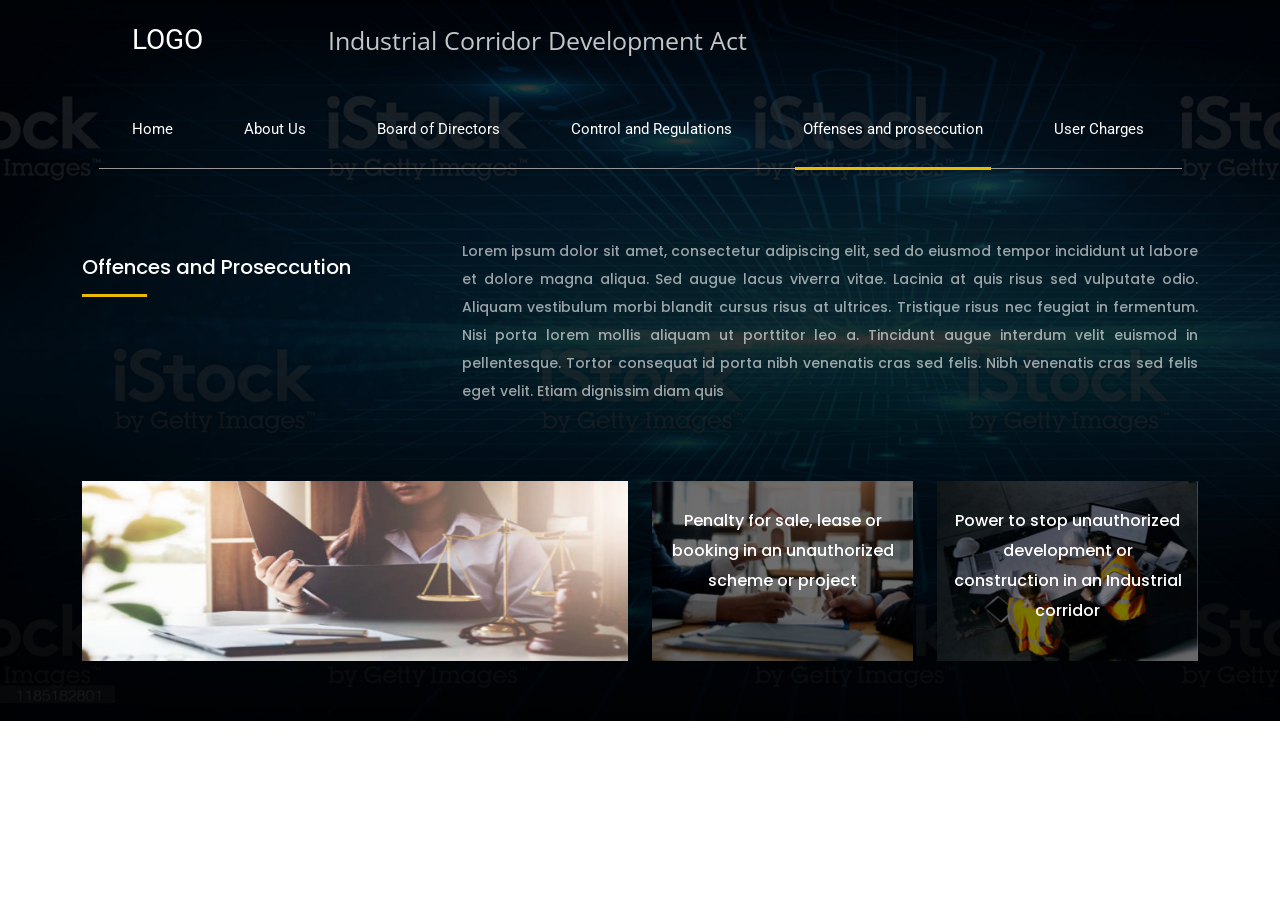
<file: offences-proseccution.html>
<!DOCTYPE html>
<html lang="en">

<head>
  <meta charset="UTF-8">
  <meta http-equiv="X-UA-Compatible" content="IE=edge">
  <meta name="viewport" content="width=device-width, initial-scale=1.0">
  <title>Offences and Proseccution</title>
  <!-- links-->
  <link rel="stylesheet" href="assets/css/bootstrap.min.css">
  <link rel="stylesheet" href="https://cdnjs.cloudflare.com/ajax/libs/font-awesome/4.7.0/css/font-awesome.css">
  <!-- stylesheet-->
  <link rel="stylesheet" href="assets/scss/style.css">
</head>

<body>
  <div class="wrapper BRAND-proseccution-wrapper">
    <header>
      <nav class="navbar navbar-expand-lg justify-content-center main-header">
        <div class="container">
          <div class="row w-100 gx-0">
            <div class="col-xxl-2 col-lg-2 col-sm-2">
              <div class="navbar-brand">
                <a href="">
                  LOGO
                  <!-- BRAND. -->
                </a>
              </div>

            </div>
            <div class="col-xxl-10 col-lg-10 col-sm-10">
              <h1 class="header-title"> Industrial Corridor Development Act</h1>
            </div>
          </div>
        </div>
      </nav>

      <nav class="navbar navbar-expand-lg justify-content-center top-header" id="navbar_top">
        <div class="container-fluid">
          <a href="#" class="navbar-brand">BRAND</a>
          <button class="navbar-toggler ms-auto" type="button" data-bs-toggle="collapse"
            data-bs-target="#navbarSupportedContent" aria-controls="navbarSupportedContent" aria-expanded="false"
            aria-label="Toggle navigation">
            <span class="navbar-toggler-icon"><i class="fa fa-bars" aria-hidden="true"></i></span>
          </button>
          <div class="collapse navbar-collapse" id="navbarSupportedContent">
            <ul class="nav navbar-nav ap-header-wrapper mx-auto mb-lg-0">
              <li class="nav-item">
                <a class="nav-link" aria-current="page" href="index.html">Home</a>
              </li>
              <li class="nav-item">
                <a class="nav-link" href="about-us.html">About Us</a>
              </li>
              <li class="nav-item">
                  <a class="nav-link" href="board-of-directors.html">Board of Directors</a>
              </li>
              <li class="nav-item">
                <a class="nav-link" href="controls-regulations.html">Control and Regulations</a>
              </li>
              <li class="nav-item">
                <a class="nav-link active" href="#">Offenses and proseccution</a>
              </li>
              <li class="nav-item">
                    <a class="nav-link" href="user-charges.html">User Charges</a>
              </li>
            </ul>
          </div>
        </div>
      </nav>
    </header>

    <div class="page-content">
      <section class="offences-proseccution-section">
        <div class="container">
          <div class="row">
            <div class="col-xxl-4 col-lg-4 col-sm-12">
              <h1 class="section-heading">Offences and Proseccution</h1>
            </div>

            <div class="col-xxl-8 col-lg-8 col-sm-12">
              <p class="para-text">
                Lorem ipsum dolor sit amet, consectetur adipiscing elit, sed do eiusmod tempor incididunt ut labore et
                dolore magna aliqua. Sed augue lacus viverra vitae. Lacinia at quis risus sed vulputate odio. Aliquam
                vestibulum morbi blandit cursus risus at ultrices. Tristique risus nec feugiat in fermentum. Nisi porta
                lorem mollis aliquam ut porttitor leo a. Tincidunt augue interdum velit euismod in pellentesque. Tortor
                consequat id porta nibh venenatis cras sed felis. Nibh venenatis cras sed felis eget velit. Etiam
                dignissim diam quis
              </p>
            </div>
          </div>

          <div class="offences-cards">
            <div class="row">
              <div class="col-xxl-6 col-lg-6 col-md-6 col-sm-4">
                <div class="card">
                  <img src="assets/images/law-1.jpg" class="card-img" alt="...">
                </div>
              </div>

              <div class="col-xxl-3 col-lg-3 col-md-6 col-sm-4">
                <div class="card">
                  <img src="assets/images/law-2.jpg" class="card-img" alt="...">
                  <div class="card-img-overlay">
                    <p class="card-text">Penalty for sale, lease or booking in an unauthorized scheme or project</p>

                    <hr>
                    <a href="" class="explore-link">
                      Explore More <img src="assets/images/icons/explore-icon.png" alt="">
                    </a>

                  </div>
                </div>
              </div>
              <div class="col-xxl-3 col-lg-3 col-md-6 col-sm-4">
                <div class="card">
                  <img src="assets/images/law-3.jpg" class="card-img" alt="...">
                  <div class="card-img-overlay">
                    <p class="card-text">Power to stop unauthorized development or construction in an Industrial
                      corridor</p>
                    <div class="bottom-text">
                      <hr>
                      <a href="" class="explore-link">
                        Explore More <img src="assets/images/icons/explore-icon.png" alt="">
                      </a>
                    </div>

                  </div>
                </div>
              </div>
            </div>
          </div>

        </div>
    </div>
    </section>
  </div>


  </div>
  </div>

</body>
<script src="assets/js/bootstrap.min.js"></script>
<script src="assets/js/main.js"></script>

</html>
</file>
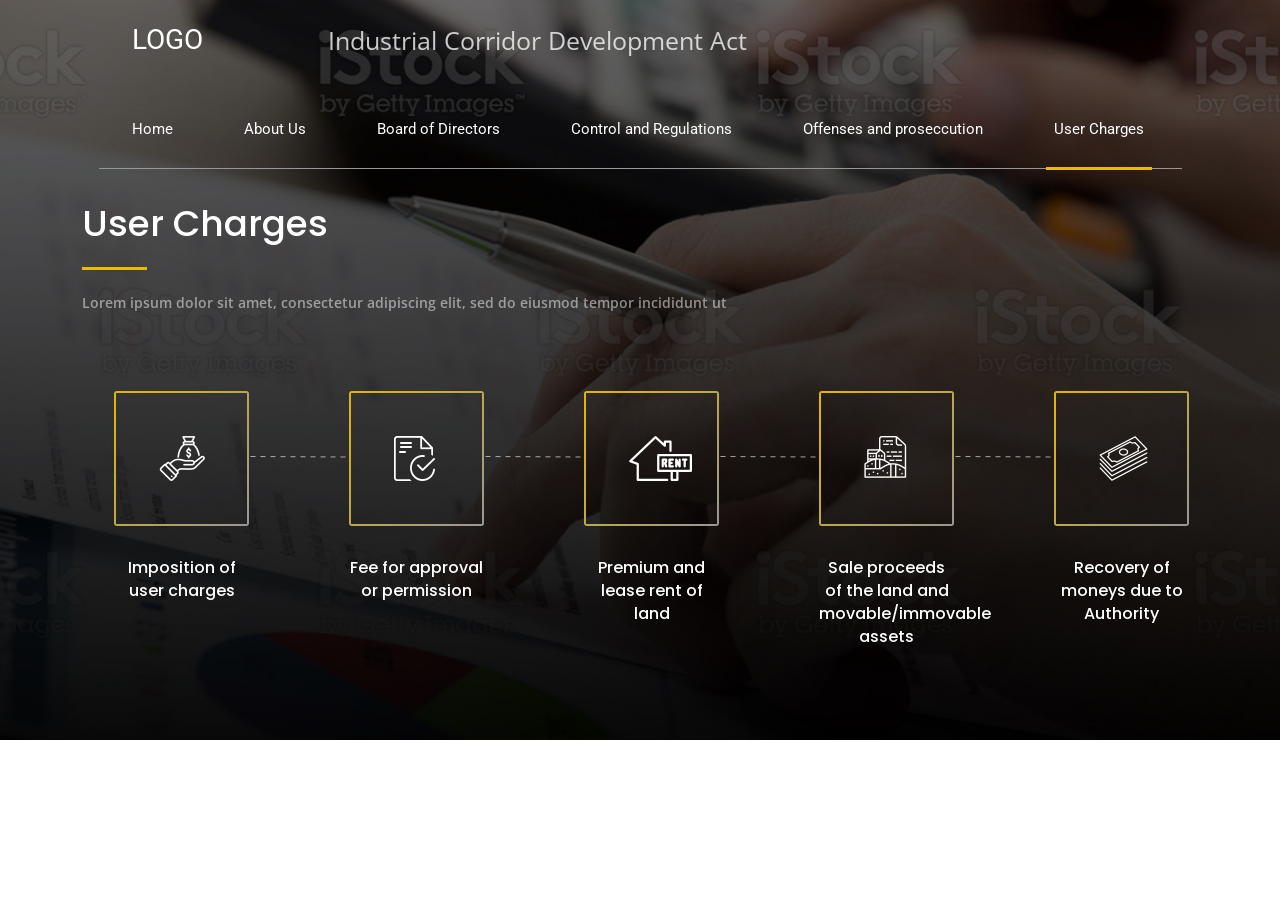
<file: user-charges.html>
<!DOCTYPE html>
<html lang="en">

<head>
  <meta charset="UTF-8">
  <meta http-equiv="X-UA-Compatible" content="IE=edge">
  <meta name="viewport" content="width=device-width, initial-scale=1.0">
  <title>User Charges</title>
  <!-- links-->
  <link rel="stylesheet" href="assets/css/bootstrap.min.css">
  <link rel="stylesheet" href="https://cdnjs.cloudflare.com/ajax/libs/font-awesome/4.7.0/css/font-awesome.css">
  <!-- stylesheet-->
  <link rel="stylesheet" href="assets/scss/style.css">
</head>

<body>
  <div class="wrapper BRAND-user-charges-wrapper">
    <header>
      <nav class="navbar navbar-expand-lg justify-content-center main-header">
        <div class="container">
          <div class="row w-100 gx-0">
            <div class="col-xxl-2 col-lg-2 col-sm-2">
              <div class="navbar-brand">
                <a href="">
                  LOGO
                  <!-- BRAND. -->
                </a>
              </div>

            </div>
            <div class="col-xxl-10 col-lg-10 col-sm-10">
              <h1 class="header-title"> Industrial Corridor Development Act</h1>
            </div>
          </div>
        </div>
      </nav>

      <nav class="navbar navbar-expand-lg justify-content-center top-header" id="navbar_top">
        <div class="container-fluid">
          <a href="#" class="navbar-brand">BRAND</a>
          <button class="navbar-toggler ms-auto" type="button" data-bs-toggle="collapse"
            data-bs-target="#navbarSupportedContent" aria-controls="navbarSupportedContent" aria-expanded="false"
            aria-label="Toggle navigation">
            <span class="navbar-toggler-icon"><i class="fa fa-bars" aria-hidden="true"></i></span>
          </button>
          <div class="collapse navbar-collapse" id="navbarSupportedContent">
            <ul class="nav navbar-nav ap-header-wrapper mx-auto mb-lg-0">
              <li class="nav-item">
                <a class="nav-link" aria-current="page" href="index.html">Home</a>
              </li>
              <li class="nav-item">
                <a class="nav-link" href="about-us.html">About Us</a>
              </li>
              <li class="nav-item">
                  <a class="nav-link" href="board-of-directors.html">Board of Directors</a>
              </li>
              <li class="nav-item">
                <a class="nav-link" href="controls-regulations.html">Control and Regulations</a>
              </li>
              <li class="nav-item">
                <a class="nav-link" href="offences-proseccution.html">Offenses and proseccution</a>
              </li>
              <li class="nav-item">
                <a class="nav-link active" href="#">User Charges</a>
              </li>
            </ul>
          </div>
        </div>
      </nav>
    </header>

    <div class="page-content">
      <section class="user-charges-section">
        <div class="container">
          <h1 class="section-heading">
            User Charges
          </h1>
          <p class="section-para-text">
            Lorem ipsum dolor sit amet, consectetur adipiscing elit, sed do eiusmod tempor incididunt ut
          </p>

          <div class="charges-panel">
            <div class="row">
              <div class="col-xxl-12 col-lg-12 col-sm-12">
                <ul class="charges-list">
                  <li>
                    <a href="">
                      <div class="card">
                        <img src="assets/images/Rectangle-gradient.png" class="card-img rect-box">
                        <div class="card-img-overlay">
                          <img src="assets/images/icons/moneybag-white.png" class="white-icon" alt="">
                          <img src="assets/images/icons/moneybag-yellow.png" class="yellow-icon" alt="">
                        </div>
                      </div>
                      <p>Imposition of user charges</p>
                    </a>
                    <img src="assets/images/dash-line.png" class="h-line" alt="">
                  </li>
                  <li>
                    <a href="">
                      <div class="card">
                        <img src="assets/images/Rectangle-gradient.png" class="card-img rect-box">
                        <div class="card-img-overlay">
                          <img src="assets/images/icons/approval-white.png" class="white-icon" alt="">
                          <img src="assets/images/icons/approval-yellow.png" class="yellow-icon" alt="">
                        </div>
                      </div>
                      <p>Fee for approval or permission</p>
                    </a>
                    <img src="assets/images/dash-line.png" class="h-line" alt="">
                  </li>
                  <li>
                    <a href="">
                      <div class="card">
                        <img src="assets/images/Rectangle-gradient.png" class="card-img rect-box">
                        <div class="card-img-overlay">
                          <img src="assets/images/icons/rent-white.png" class="white-icon" alt="">
                          <img src="assets/images/icons/rent-yellow.png" class="yellow-icon" alt="">
                        </div>
                      </div>
                      <p>Premium and lease rent of land</p>
                    </a>
                    <img src="assets/images/dash-line.png" class="h-line" alt="">
                  </li>
                  <li>
                    <a href="">
                      <div class="card">
                        <img src="assets/images/Rectangle-gradient.png" class="card-img rect-box">
                        <div class="card-img-overlay">
                          <img src="assets/images/icons/land-white.png" class="white-icon" alt="">
                          <img src="assets/images/icons/land-yellow.png" class="yellow-icon" alt="">
                        </div>
                      </div>
                      <p>Sale proceeds of the land and movable/immovable assets</p>
                    </a>
                    <img src="assets/images/dash-line.png" class="h-line" alt="">
                  </li>
                  <li>
                    <a href="">
                      <div class="card">
                        <img src="assets/images/Rectangle-gradient.png" class="card-img rect-box">
                        <div class="card-img-overlay">
                          <img src="assets/images/icons/money-white.png" class="white-icon" alt="">
                          <img src="assets/images/icons/money-yellow.png" class="yellow-icon" alt="">
                        </div>
                      </div>
                      <p>Recovery of moneys due to Authority</p>
                    </a>
                  </li>
                </ul>
              </div>
            </div>
          </div>

        </div>
      </section>
    </div>


  </div>
  </div>

</body>
<script src="assets/js/bootstrap.min.js"></script>
<script src="assets/js/main.js"></script>

</html>
</file>
<file: assets/scss/style.css>
@import url("https://fonts.googleapis.com/css2?family=Poppins:wght@400;500;600;700&family=Roboto:wght@400;500;700&display=swap");
@import url("https://fonts.googleapis.com/css2?family=Open+Sans:wght@400;600;700&display=swap");
/*-------abstracts---------*/
/* colors  */
/*
==============================================
fadeIn
==============================================
*/
.fadeIn {
  animation-name: fadeIn;
  -webkit-animation-name: fadeIn;
  animation-duration: 1.5s;
  -webkit-animation-duration: 1.5s;
  animation-timing-function: ease-in-out;
  -webkit-animation-timing-function: ease-in-out;
  visibility: visible !important;
}

@keyframes fadeIn {
  0% {
    transform: scale(0);
    opacity: 0;
  }
  60% {
    transform: scale(1.1);
  }
  80% {
    transform: scale(0.9);
    opacity: 1;
  }
  100% {
    transform: scale(1);
    opacity: 1;
  }
}
/*************
* FadeInLeft *
*************/
.fadeInLeft {
  animation-name: fadeInLeft;
  animation-duration: 1.5s;
  -webkit-animation-duration: 1.5s;
  animation-timing-function: ease-out;
  -webkit-animation-timing-function: ease-out;
}
@keyframes fadeInLeft {
  0% {
    opacity: 0;
    transform: translateX(-400px);
  }
  50% {
    opacity: 0.3;
  }
  100% {
    opacity: 1;
    transform: translateX(0);
  }
}
/*************
* FadeInRight *
*************/
.fadeInRight {
  animation-name: fadeInRight;
  animation-duration: 1.5s;
  -webkit-animation-duration: 1.5s;
  animation-timing-function: ease-out;
  -webkit-animation-timing-function: ease-out;
}
@keyframes fadeInRight {
  0% {
    opacity: 0;
    transform: translateX(400px);
  }
  50% {
    opacity: 0.3;
  }
  100% {
    opacity: 1;
    transform: translateX(0);
  }
}
/*************
* FadeInUp *
*************/
.fadeInUp {
  animation-name: fadeInUp;
  animation-duration: 1.5s;
  -webkit-animation-duration: 1.5s;
  animation-timing-function: ease-out;
  -webkit-animation-timing-function: ease-out;
}
@keyframes fadeInUp {
  0% {
    opacity: 0;
    transform: translateY(30px);
  }
  50% {
    opacity: 0.3;
  }
  100% {
    opacity: 1;
    transform: translateY(0);
  }
}
/*************
* FadeInDown *
*************/
.fadeInDown {
  animation-name: fadeInDown;
  animation-duration: 1.5s;
  -webkit-animation-duration: 1.5s;
  animation-timing-function: ease-out;
  -webkit-animation-timing-function: ease-out;
}
@keyframes fadeInDown {
  0% {
    opacity: 0;
    transform: translateY(-400px);
  }
  50% {
    opacity: 0.3;
  }
  100% {
    opacity: 1;
    transform: translateY(0);
  }
}
/*****************
* Short Animations
*******************/
/*********************
* fadeInUpShort
*********************/
.fadeInUpShort {
  animation-duration: 1.1s;
  -webkit-animation-duration: 1.1s;
  animation-timing-function: ease-out;
  -webkit-animation-timing-function: ease-out;
  animation-name: fadeInUpShort;
}
@keyframes fadeInUpShort {
  0% {
    opacity: 0;
    transform: translateY(20px);
  }
  100% {
    opacity: 1;
    transform: translateY(0);
  }
}
/*********************
* fadeInDownShort
*********************/
.fadeInDownShort {
  animation-duration: 1.1s;
  -webkit-animation-duration: 1.1s;
  animation-timing-function: ease-out;
  -webkit-animation-timing-function: ease-out;
  animation-name: fadeInDownShort;
}
@keyframes fadeInDownShort {
  0% {
    opacity: 0;
    transform: translateY(-20px);
  }
  100% {
    opacity: 1;
    transform: translateY(0);
  }
}
/*********************
* fadeInRightShort
*********************/
.fadeInRightShort {
  animation-duration: 1.1s;
  -webkit-animation-duration: 1.1s;
  animation-timing-function: ease-out;
  -webkit-animation-timing-function: ease-out;
  animation-name: fadeInRightShort;
}
@keyframes fadeInRightShort {
  0% {
    opacity: 0;
    transform: translateX(20px);
  }
  100% {
    opacity: 1;
    transform: translateX(0);
  }
}
/*********************
* fadeInLeftShort
*********************/
.fadeInLeftShort {
  animation-duration: 1.1s;
  -webkit-animation-duration: 1.1s;
  animation-timing-function: ease-out;
  -webkit-animation-timing-function: ease-out;
  animation-name: fadeInLeftShort;
}
@keyframes fadeInLeftShort {
  0% {
    opacity: 0;
    transform: translateX(-20px);
  }
  100% {
    opacity: 1;
    transform: translateX(0);
  }
}
/*************
* hover transition *
*************/
/*-------Base---------*/
/**
 * Make all elements inherit from `html` box-sizing
 */
* {
  box-sizing: inherit;
  outline: 0;
  box-shadow: none;
}

/**
   * Redefine box-sizing on the root element
   */
html {
  box-sizing: border-box;
  height: 100%;
  min-height: 100%;
  scroll-behavior: smooth;
}

/**
   * Basic typography styles
   */
body {
  text-rendering: optimizeLegibility;
  -webkit-font-smoothing: antialiased;
  font-family: "Open Sans", sans-serif;
  font-weight: 400;
  font-size: 14px;
  color: #000000;
  height: auto;
  width: 100%;
}

a {
  text-decoration: none;
}

.BRAND-wrapper {
  background-image: url("../../assets/images/homepage-banner.jpg");
  background-size: cover;
  background-position: center;
  height: 100%;
  width: 100%;
}

.BRAND-contact-wrapper {
  background-image: url("../../assets/images/Contact-us.png");
  background-size: cover;
  background-position: center;
  height: 100%;
  width: 100%;
}

.BRAND-planning-wrapper {
  background-image: url("../../assets/images/Planning-and-development.jpg");
  background-size: cover;
  background-position: center;
  height: 100%;
  width: 100%;
}

.BRAND-functions-wrapper {
  background-image: url("../../assets/images/Financial-Functions-Banner.png");
  background-size: cover;
  background-position: center;
  height: 100%;
  width: 100%;
}

.BRAND-administrative-wrapper {
  background-image: url("../../assets/images/Administrative-functions.jpg");
  background-size: cover;
  background-position: center;
  height: 100%;
  width: 100%;
}

.BRAND-news-announcements-wrapper {
  background-image: url("../../assets/images/News-and-announcemnets.jpg");
  background-size: cover;
  background-position: center;
  height: 100%;
  width: 100%;
}

.BRAND-about-us-wrapper {
  background-image: url("../../assets/images/About-us-banner.jpg");
  background-size: cover;
  background-position: center;
  height: 100%;
  width: 100%;
}

.BRAND-BOD-wrapper {
  background-image: url("../../assets/images/BOD-banner.jpg");
  background-size: cover;
  background-position: center;
  height: 100%;
  width: 100%;
}

.BRAND-internal-wrapper {
  background-image: url("../../assets/images/internal-page-banner.jpg");
  background-size: cover;
  background-position: center;
  height: 100%;
  width: 100%;
}

.BRAND-proseccution-wrapper {
  background-image: url("../../assets/images/Offences-Proseccution-banner.jpg");
  background-size: cover;
  background-position: center;
  height: 100%;
  width: 100%;
}

.BRAND-user-charges-wrapper {
  background-image: url("../../assets/images/User-Charges.jpg");
  background-size: cover;
  background-position: center;
  height: 100%;
  width: 100%;
}

.BRAND-controlreg-wrapper {
  background-image: url("../../assets/images/control-regulations.jpg");
  background-size: cover;
  background-position: center;
  height: 100%;
  width: 100%;
}

.BRAND-btn {
  color: #ffffff;
  font-family: "Poppins", sans-serif;
  font-weight: 600;
  font-size: 14px;
  letter-spacing: 0;
  line-height: 32px;
  text-align: center;
  height: 45px;
  width: 175px;
  border-radius: 22.5px;
  background-color: #eabb00;
  border: none;
  margin-top: 50px;
  transition: all 0.3s ease 0s;
}
.BRAND-btn:hover {
  background-color: #eabb00;
  box-shadow: 0 0 20px rgba(42, 171, 210, 0.2) !important;
}
.BRAND-btn:focus {
  background-color: #eabb00;
}

.header-title {
  font-family: "Open Sans", sans-serif;
  font-weight: 400;
  font-size: 25px;
  line-height: 34px;
  color: #ffffff;
  margin-top: 15px;
  margin-bottom: 0;
  margin-left: 60px;
  opacity: 0.77;
}

.section-title {
  color: #ffffff;
  font-family: "Poppins", sans-serif;
  font-weight: 500;
  font-size: 36px;
  letter-spacing: 0;
  line-height: 93px;
  text-align: center;
  position: relative;
}
.section-title::after {
  content: "";
  position: absolute;
  background-color: #eabb00;
  max-width: 65px;
  height: 3px;
  bottom: 0;
  left: 0;
  right: 0;
  margin: auto;
}

.section-subtitle {
  font-family: "Roboto", sans-serif;
  font-weight: 400;
  font-size: 18px;
  line-height: 22px;
  color: #d8d8d8;
}

.para-text {
  opacity: 0.5;
  color: #ffffff;
  font-family: "Open Sans", sans-serif;
  font-weight: 600;
  font-size: 14px;
  letter-spacing: 0;
  line-height: 25px;
  text-align: center;
}

.card-para-text {
  color: #68686D;
  font-family: "Poppins", sans-serif;
  font-weight: 500;
  font-size: 14px;
  letter-spacing: 0;
  line-height: 30px;
}

.section-heading {
  color: #ffffff;
  font-family: "Poppins", sans-serif;
  font-weight: 500;
  font-size: 36px;
  letter-spacing: 0;
  line-height: 93px;
  position: relative;
}
.section-heading::after {
  content: "";
  position: absolute;
  background-color: #eabb00;
  max-width: 65px;
  height: 3px;
  bottom: 0;
  left: 0;
  right: 0;
}

.section-para-text {
  opacity: 0.5;
  color: #ffffff;
  font-family: "Open Sans", sans-serif;
  font-weight: 600;
  font-size: 14px;
  letter-spacing: 0;
  line-height: 25px;
  margin-top: 20px;
}

/*---components------*/
header .main-header .navbar-brand {
  color: #ffffff;
  font-family: "Roboto", sans-serif;
  font-weight: 400;
  font-size: 28px;
  letter-spacing: 0;
  line-height: 33px;
  text-align: center;
  padding-top: 15px;
  display: block;
  position: relative;
}
header .main-header .navbar-brand a {
  color: #ffffff;
  transition: all 0.3s ease 0s;
}
header .main-header .navbar-brand {
  padding-top: 15px;
}
header .top-header {
  margin-top: 35px;
  transform: translateY(0px);
  transition: all 0.7s ease-in-out;
}
header .top-header .navbar-toggler .navbar-toggler-icon {
  color: #ffffff;
}
header .top-header .ap-header-wrapper {
  border-bottom: 1px solid #979797;
}
header .top-header .ap-header-wrapper a {
  font-family: "Roboto", sans-serif;
  font-weight: 400;
  font-size: 15px;
  line-height: 18px;
  color: #ffffff;
  text-decoration: none;
  margin-left: 25px;
  margin-right: 30px;
  padding-bottom: 30px;
  position: relative;
  transition: all 0.3s ease 0s;
}
header .top-header .ap-header-wrapper a::after {
  content: "";
  width: 100%;
  position: absolute;
  top: 99%;
  left: 0;
  height: 3px;
  background: #eabb00;
  transform: scaleX(0);
  transition: transform 0.35s ease;
}
header .top-header .ap-header-wrapper a:hover {
  opacity: 0.85;
  color: #eabb00 !important;
}
header .top-header .ap-header-wrapper a:hover::after {
  transform: scaleX(1);
}
header .top-header .ap-header-wrapper a.active::after {
  transform: scaleX(1);
}
header .top-header .ap-header-wrapper.ap-header-color-wrapper a::after {
  background-color: #eabb00;
}
header .top-header .navbar-brand {
  color: #ffffff;
  font-family: "Roboto", sans-serif;
  font-weight: 400;
  font-size: 28px;
  letter-spacing: 0;
  line-height: 33px;
  text-align: center;
  display: none;
  transition: 0.5s linear;
}
header .top-header.fixed-top {
  margin-top: 0;
  background-color: #ffffff;
  box-shadow: 0 0 10px 0 rgba(0, 0, 0, 0.7);
}
header .top-header.fixed-top .navbar-brand {
  display: block;
  color: #000000;
  margin-left: 25px;
}
header .top-header.fixed-top .navbar-toggler .navbar-toggler-icon {
  color: #000000;
}
header .top-header.fixed-top .navbar-toggler:focus {
  box-shadow: none;
}
header .top-header.fixed-top .navbar-toggler .navbar-toggler-icon {
  width: 20px;
  height: 20px;
}
header .top-header.fixed-top .ap-header-wrapper {
  border-bottom: 0;
}
header .top-header.fixed-top .ap-header-wrapper a {
  color: #000000;
  padding-bottom: 10px;
}
header .top-header.fixed-top .ap-header-wrapper a::after {
  display: none;
}

/*---banner scss-----*/
.banner-section {
  padding-top: 87px;
  padding-bottom: 87px;
}
.banner-section .banner-heading {
  font-family: "Poppins", sans-serif;
  font-weight: 600;
  font-size: 65px;
  letter-spacing: 0;
  line-height: 93px;
  text-align: center;
  color: #ffffff;
  margin: 0 80px 92px 80px;
  text-align: center;
}

.function-wrapper {
  text-align: center;
  position: relative;
}
.function-wrapper a:hover .round-circle {
  border: 2px solid #eabb00;
  background-color: #eabb00;
}
.function-wrapper .dashed-line {
  position: absolute;
  top: 34%;
  left: 72%;
  width: 65%;
}
.function-wrapper .round-circle {
  height: 100px;
  width: 100px;
  background-color: rgba(255, 255, 255, 0.42);
  padding: 28px;
  border-radius: 50%;
  margin: auto;
  border: 2px solid transparent;
  transition: all 0.3s ease 0s;
}
.function-wrapper .round-circle img {
  max-width: 40px;
}
.function-wrapper .function-title {
  font-family: "Open Sans", sans-serif;
  font-weight: 600;
  font-size: 14px;
  letter-spacing: 0;
  line-height: 25px;
  color: #ffffff;
  margin-top: 30px;
}

/*Planning Development CSS*/
.ap-planning-developement .ap-planning-info {
  max-width: 725px;
  margin: 23px auto 45px;
}
.ap-planning-developement .owl-carousel .card {
  padding: 30px;
  border-radius: 0%;
  border: none;
  width: 100%;
  min-height: 400px;
}
.ap-planning-developement .owl-carousel .card .card-icon img {
  height: 40px;
  width: 40px;
}
.ap-planning-developement .owl-carousel .card h5 {
  color: #2a2f35;
  font-family: "Poppins", sans-serif;
  font-weight: 500;
  font-size: 20px;
  letter-spacing: 0;
  line-height: 35px;
  margin-top: 25px;
  margin-bottom: 10px;
}
.ap-planning-developement .owl-carousel .card .content {
  color: #68686d;
  font-family: "Poppins", sans-serif;
  font-weight: 500;
  font-size: 14px;
  letter-spacing: 0;
  line-height: 30px;
  min-height: 180px;
}
.ap-planning-developement .owl-carousel .card .explore-more-link {
  color: #68686d;
  font-family: "Poppins", sans-serif;
  font-weight: 500;
  font-size: 14px;
  letter-spacing: 0;
  line-height: 30px;
}
.ap-planning-developement .owl-carousel .card .explore-more-link img {
  display: inline;
  height: 19px;
  width: 19px;
}
.ap-planning-developement .owl-carousel .owl-nav button.owl-next,
.ap-planning-developement .owl-carousel .owl-nav button.owl-prev {
  background: 0 0;
  color: #eabb00;
  border: none;
  padding: 5px 20px !important;
  font: inherit;
  font-size: 50px !important;
}
.ap-planning-developement .owl-carousel .owl-nav button.owl-next:hover,
.ap-planning-developement .owl-carousel .owl-nav button.owl-prev:hover {
  color: #836900 !important;
  background-color: transparent;
}
.ap-planning-developement .owl-carousel .owl-dots {
  display: none;
}
.ap-planning-developement .owl-carousel button:focus {
  box-shadow: none !important;
  outline-width: 0;
}
.ap-planning-developement .owl-carousel .item {
  display: none;
}
.ap-planning-developement .owl-carousel .next {
  display: block !important;
  position: relative;
  transform: scale(0.8);
  transition-duration: 0.3s;
}
.ap-planning-developement .owl-carousel .next .card {
  background-color: transparent;
}
.ap-planning-developement .owl-carousel .next .card .card-icon {
  display: none;
}
.ap-planning-developement .owl-carousel .next .card h5 {
  color: #ffffff;
}
.ap-planning-developement .owl-carousel .next .card .content {
  opacity: 0.4;
  color: #ffffff;
}
.ap-planning-developement .owl-carousel .next .card .explore-more-link {
  display: none;
}
.ap-planning-developement .owl-carousel .prev {
  display: block !important;
  position: relative;
  transform: scale(0.8);
  transition-duration: 0.3s;
}
.ap-planning-developement .owl-carousel .prev .card {
  background-color: transparent;
}
.ap-planning-developement .owl-carousel .prev .card .card-icon {
  display: none;
}
.ap-planning-developement .owl-carousel .prev .card h5 {
  color: #ffffff;
}
.ap-planning-developement .owl-carousel .prev .card .content {
  opacity: 0.4;
  color: #ffffff;
}
.ap-planning-developement .owl-carousel .prev .card .explore-more-link {
  display: none;
}
.ap-planning-developement .owl-carousel .item.show {
  display: block;
  transition-duration: 0.4s;
}
@media screen and (max-width: 999px) {
  .ap-planning-developement .owl-carousel .next,
  .ap-planning-developement .owl-carousel .prev {
    transform: scale(1);
  }
  .ap-planning-developement .owl-carousel .next .card,
  .ap-planning-developement .owl-carousel .prev .card {
    background-color: #ffffff;
  }
  .ap-planning-developement .owl-carousel .next .card .card-icon,
  .ap-planning-developement .owl-carousel .prev .card .card-icon {
    display: block;
  }
  .ap-planning-developement .owl-carousel .next .card h5,
  .ap-planning-developement .owl-carousel .prev .card h5 {
    color: #2a2f35;
  }
  .ap-planning-developement .owl-carousel .next .card .content,
  .ap-planning-developement .owl-carousel .prev .card .content {
    opacity: 1;
    color: #68686d;
  }
  .ap-planning-developement .owl-carousel .next .card .explore-more-link,
  .ap-planning-developement .owl-carousel .prev .card .explore-more-link {
    display: block;
  }
  .ap-planning-developement .owl-carousel .item {
    display: block !important;
  }
}

/*Contact Us CSS*/
.contact-us-section .contact-information {
  padding: 50px 0;
}
.contact-us-section .contact-information .contact-card {
  border-radius: 0;
  border: none;
  height: 264px;
}
.contact-us-section .contact-information .contact-card .card-body {
  padding: 34px 20px;
}
.contact-us-section .contact-information .contact-card .card-body .contact-details {
  list-style: none;
  padding-left: 0px;
  margin-bottom: 0;
}
.contact-us-section .contact-information .contact-card .card-body .contact-details li {
  display: flex;
  align-items: baseline;
}
.contact-us-section .contact-information .contact-card .card-body .contact-details li .details {
  padding: 18px 0;
  border-bottom: 1px solid rgba(151, 151, 151, 0.2);
  width: 100%;
  margin-left: 20px;
}
.contact-us-section .contact-information .contact-card .card-body .contact-details li .details a {
  color: #000000;
  font-family: "Open Sans", sans-serif;
  font-weight: 400;
  font-size: 14px;
  letter-spacing: 0;
  line-height: 25px;
}
.contact-us-section .contact-information .contact-card .card-body .contact-details li:first-child .details {
  padding-top: 0;
}
.contact-us-section .contact-information .contact-card .card-body .contact-details li:last-child .details {
  border-bottom: none;
  padding-bottom: 0;
}
.contact-us-section .contact-information .contact-form form input {
  height: 49px;
  width: 100%;
  border: 1px solid #ffffff;
  background: transparent;
  border-radius: 0;
  color: #ffffff;
  font-family: "Open Sans", sans-serif;
  font-weight: 400;
  font-size: 14px;
}
.contact-us-section .contact-information .contact-form form input::-moz-placeholder {
  opacity: 0.5;
  color: #ffffff;
  font-family: "Open Sans", sans-serif;
  font-weight: 400;
  font-size: 14px;
  letter-spacing: 0;
  line-height: 25px;
}
.contact-us-section .contact-information .contact-form form input::placeholder {
  opacity: 0.5;
  color: #ffffff;
  font-family: "Open Sans", sans-serif;
  font-weight: 400;
  font-size: 14px;
  letter-spacing: 0;
  line-height: 25px;
}
.contact-us-section .contact-information .contact-form form input:focus {
  box-shadow: none;
}
.contact-us-section .contact-information .contact-form form .message-box {
  width: 100%;
  min-height: 134px;
  border: 1px solid #ffffff;
  background: transparent;
  border-radius: 0;
  color: #ffffff;
  font-family: "Open Sans", sans-serif;
  font-weight: 400;
  font-size: 14px;
  text-align: left;
  padding: 10px;
}
.contact-us-section .contact-information .contact-form form .message-box::-moz-placeholder {
  opacity: 0.5;
  color: #ffffff;
  font-family: "Open Sans", sans-serif;
  font-weight: 400;
  font-size: 14px;
  letter-spacing: 0;
  line-height: 25px;
}
.contact-us-section .contact-information .contact-form form .message-box::placeholder {
  opacity: 0.5;
  color: #ffffff;
  font-family: "Open Sans", sans-serif;
  font-weight: 400;
  font-size: 14px;
  letter-spacing: 0;
  line-height: 25px;
}
.contact-us-section .map-section {
  height: 52px;
  width: 100%;
  background-color: #121212;
  padding: 15px 0;
  margin-top: 40px;
}
.contact-us-section .map-section .map-link {
  color: #ffffff;
  font-family: "Poppins", sans-serif;
  font-weight: 600;
  font-size: 14px;
  font-weight: 600;
  letter-spacing: 0;
  line-height: 25px;
  opacity: 0.5;
  margin-left: 8px;
}

/*financial function CSS*/
.financial-function-section .financial-functions {
  padding: 25px;
}
.financial-function-section .financial-functions .carousel-indicators [data-bs-target] {
  width: 10px;
  height: 10px;
  border-radius: 50%;
}
.financial-function-section .financial-functions .carousel-inner .card {
  width: 100%;
  height: 462px;
  background-color: #ffffff;
  border-radius: 0;
  border: none;
}
.financial-function-section .financial-functions .carousel-inner .card .card-img-top {
  border-radius: 0;
}
.financial-function-section .financial-functions .carousel-inner .card .card-body {
  text-align: center;
  padding: 25px;
}
.financial-function-section .financial-functions .carousel-inner .card .card-body .card-title {
  color: #2a2f35;
  font-family: "Roboto", sans-serif;
  font-weight: 400;
  font-size: 20px;
  letter-spacing: 0;
  line-height: 25px;
  text-align: center;
  margin-bottom: 25px;
}
.financial-function-section .financial-functions .carousel-inner .card .card-body .card-text {
  font-family: "Roboto", sans-serif;
  font-weight: 400;
  color: #828282;
  font-size: 14px;
  letter-spacing: 0;
  line-height: 20px;
  text-align: center;
  margin-bottom: 0;
  height: 120px;
}
.financial-function-section .financial-functions .carousel-inner .card .card-body .read-more-btn {
  height: 40px;
  width: 126px;
  border-radius: 22px;
  background-color: #eabb00;
  border: none;
  color: #ffffff;
  font-family: "Roboto", sans-serif;
  font-weight: 400;
  font-size: 12px;
  letter-spacing: 0;
  line-height: 28px;
  text-align: center;
}
.financial-function-section .financial-functions .carousel-control-prev,
.financial-function-section .financial-functions .carousel-control-next {
  background-color: rgba(151, 151, 151, 0.5);
  width: 50px;
  height: 50px;
  border-radius: 50%;
  top: 50%;
}
.financial-function-section .financial-functions .carousel-control-prev {
  left: -65px;
}
.financial-function-section .financial-functions .carousel-control-next {
  right: -65px;
}

/*administrative function CSS*/
.administrative-function-section .administrative-functions {
  padding: 40px 0;
}
.administrative-function-section .administrative-functions .card {
  width: 100%;
  height: 238px;
  background-color: transparent;
  border-radius: 0;
  text-align: center;
}
.administrative-function-section .administrative-functions .card.upper-cards {
  border-top: none;
  border-right: 1px dashed #ffffff;
  border-bottom: 1px dashed #ffffff;
  border-left: none;
}
.administrative-function-section .administrative-functions .card.lower-cards {
  border-top: none;
  border-right: 1px dashed #ffffff;
  border-left: none;
  border-bottom: none;
}
.administrative-function-section .administrative-functions .card.last-card {
  border-bottom: 1px dashed #ffffff;
  border-top: none;
  border-right: none;
}
.administrative-function-section .administrative-functions .card .card-body {
  opacity: 0.7;
  color: #ffffff;
  font-family: "Roboto", sans-serif;
  font-weight: 400;
  font-size: 14px;
  letter-spacing: 0;
  line-height: 20px;
  padding: 35px 70px;
}
.administrative-function-section .administrative-functions .card .card-body .card-icon {
  margin-bottom: 30px;
}
.administrative-function-section .administrative-functions .card:hover {
  background-color: rgba(0, 0, 0, 0.5);
}
.administrative-function-section .administrative-functions.mobile-view .card {
  border-bottom: 1px dashed #ffffff;
}

/*News & Announcements Section CSS*/
.news-announcements-section {
  padding-top: 20px;
  padding-bottom: 60px;
}
.news-announcements-section .news-carousel {
  margin-top: 60px;
}
.news-announcements-section .news-carousel .carousel-inner .card {
  width: 100%;
  height: 430px;
  border: none;
  border-radius: 0;
  background: transparent;
}
.news-announcements-section .news-carousel .carousel-inner .card .card-img-top {
  position: relative;
  border-radius: 0;
}
.news-announcements-section .news-carousel .carousel-inner .card .card-tag {
  height: 29px;
  width: 119px;
  background-color: #eabb00;
  padding: 2px 5px;
  text-align: center;
  position: absolute;
  top: 4%;
  left: 5%;
}
.news-announcements-section .news-carousel .carousel-inner .card .card-tag p {
  opacity: 0.5;
  color: #000000;
  font-family: "Open Sans", sans-serif;
  font-weight: 600;
  font-size: 13px;
  font-weight: 600;
  letter-spacing: 0;
  line-height: 25px;
}
.news-announcements-section .news-carousel .carousel-inner .card .card-body {
  padding-left: 0;
  padding-right: 0;
}
.news-announcements-section .news-carousel .carousel-inner .card .card-body .card-text {
  color: #ffffff;
  font-family: "Poppins", sans-serif;
  font-weight: 400;
  font-size: 14px;
  letter-spacing: 0;
  line-height: 25px;
}
.news-announcements-section .news-carousel .carousel-control-next,
.news-announcements-section .news-carousel .carousel-control-prev {
  height: 50%;
}
.news-announcements-section .news-carousel .carousel-control-prev {
  left: -12%;
}
.news-announcements-section .news-carousel .carousel-control-next {
  right: 5%;
}
.news-announcements-section .testimonial-carousel {
  margin-top: 60px;
}
.news-announcements-section .testimonial-carousel .carousel-inner .card {
  height: 405px;
  width: 100%;
  background-color: #ffffff;
  box-shadow: 0 0 11px 0 rgba(0, 0, 0, 0.1);
  border: none;
  border-radius: 0;
}
.news-announcements-section .testimonial-carousel .carousel-inner .card .quote {
  padding: 30px;
  border-bottom: 1px solid rgba(151, 151, 151, 0.15);
  text-align: center;
}
.news-announcements-section .testimonial-carousel .carousel-inner .card .quote .card-text {
  opacity: 0.5;
  color: #000000;
  font-family: "Poppins", sans-serif;
  font-weight: 400;
  font-size: 16px;
  letter-spacing: 0;
  line-height: 28px;
  text-align: center;
  margin-top: 25px;
}
.news-announcements-section .testimonial-carousel .carousel-inner .card .testimonial-person {
  padding: 33px;
  text-align: center;
}
.news-announcements-section .testimonial-carousel .carousel-inner .card .testimonial-person .person-name {
  color: #2a2f35;
  font-family: "Poppins", sans-serif;
  font-weight: 400;
  font-size: 16px;
  letter-spacing: 0;
  line-height: 25px;
  text-align: center;
  margin-bottom: 0px;
  margin-top: 15px;
}
.news-announcements-section .testimonial-carousel .carousel-inner .card .testimonial-person .designation {
  color: #b8b8b8;
  font-family: "Open Sans", sans-serif;
  font-weight: 400;
  font-size: 13px;
  letter-spacing: 0;
  line-height: 25px;
  text-align: center;
  margin-bottom: 0;
}
.news-announcements-section .testimonial-carousel .carousel-indicators {
  bottom: -15%;
}
.news-announcements-section .testimonial-carousel .carousel-indicators button {
  width: 10px;
  height: 10px;
  border-radius: 50%;
}

/*About Us Section CSS*/
.about-us-section .about-aspects {
  padding: 25px 0;
}
.about-us-section .about-aspects a .card {
  width: 100%;
  height: 146px;
  border: none;
  border-radius: 0;
  text-align: center;
  background-color: rgba(0, 0, 0, 0.5);
  margin-bottom: 30px;
}
.about-us-section .about-aspects a .card.planning-card {
  background-image: url("../../assets/images/sm-Planning-and-development.jpg");
  background-size: cover;
  background-position: center;
}
.about-us-section .about-aspects a .card.finance-card {
  background-image: url("../../assets/images/sm-Finance-fun.jpg");
  background-size: cover;
  background-position: center;
}
.about-us-section .about-aspects a .card.administrative-card {
  background-image: url("../../assets/images/sm-Admin-fun.jpg");
  background-size: cover;
  background-position: center;
}
.about-us-section .about-aspects a .card .card-body {
  padding: 30px;
}
.about-us-section .about-aspects a .card .card-body .aspect-name {
  color: #ffffff;
  font-family: "Poppins", sans-serif;
  font-weight: 600;
  font-size: 14px;
  letter-spacing: 0;
  line-height: 25px;
  text-align: center;
  margin-bottom: 0;
  margin-top: 20px;
}
.about-us-section .more-about {
  padding: 30px 0;
}
.about-us-section .more-about .about-us-pills .nav-link {
  box-sizing: border-box;
  height: 45px;
  border: 1px solid rgba(255, 255, 255, 0.65);
  background: transparent;
  border-radius: 0;
  margin-bottom: 12px;
  text-align: left;
}
.about-us-section .more-about .about-us-pills .nav-link:hover {
  background-color: #eae7e7;
}
.about-us-section .more-about .about-us-pills .nav-link:hover h6 {
  opacity: 0.7;
  color: #000000;
}
.about-us-section .more-about .about-us-pills .nav-link h6 {
  opacity: 0.7;
  color: #ffffff;
  font-family: "Poppins", sans-serif;
  font-weight: 400;
  font-size: 13px;
  letter-spacing: 0;
  line-height: 25px;
  margin-bottom: 0;
}
.about-us-section .more-about .tab-content .tab-pane .card {
  border: none;
  border-radius: 0;
  width: 100%;
  height: 275px;
}
.about-us-section .more-about .tab-content .tab-pane .card .card-body {
  padding: 50px;
  background-image: url("../../assets/images/be-part-banner.jpg");
}
.about-us-section .more-about .tab-content .tab-pane .card .card-body h1 {
  color: #ffffff;
  font-family: "Poppins", sans-serif;
  font-weight: 500;
  font-size: 36px;
  letter-spacing: 0;
  line-height: 28px;
  margin-bottom: 50px;
}
.about-us-section .more-about .tab-content .tab-pane .card .card-body p {
  color: #ffffff;
  font-family: "Poppins", sans-serif;
  font-weight: 500;
  font-size: 20px;
  letter-spacing: 0;
  line-height: 18px;
  margin-bottom: 20px;
}
.about-us-section .more-about .tab-content .tab-pane .card .card-body .BRAND-btn {
  width: 130px;
}
.about-us-section .more-about .tab-content .tab-pane .card.more-info-card .card-body {
  background-position: center;
  background-size: cover;
}
.about-us-section .more-about .tab-content .tab-pane .card.be-part-card .card-body {
  background-position: center;
  background-size: cover;
}
.about-us-section .more-about .tab-content .tab-pane .card.BOD-card .card-body {
  background-position: center;
  background-size: cover;
}
.about-us-section .more-about .tab-content .tab-pane .card.FAQ-card .card-body {
  background-position: center;
  background-size: cover;
}
.about-us-section .more-about .tab-content .tab-pane .card.contact-card .card-body {
  background-position: center;
  background-size: cover;
}

/*Board of Directors Section CSS*/
.BOD-section .directors-section {
  padding: 50px 0;
  height: 500px;
}
.BOD-section .directors-section .card {
  min-height: 276px;
  width: 100%;
  border-radius: 0;
  border: none;
  background: #000000;
  margin-bottom: 30px;
  transition: 0.4s;
}
.BOD-section .directors-section .card:hover {
  box-shadow: 0 6px 20px 0 rgba(0, 0, 0, 0.2);
  cursor: pointer;
}
.BOD-section .directors-section .card:hover .card-body .card-text {
  display: block;
}
.BOD-section .directors-section .card .card-img-top {
  border: none;
  border-radius: 0;
}
.BOD-section .directors-section .card .card-body {
  background-color: rgb(255, 255, 255);
  border: none;
  border-radius: 0;
  padding: 10px 10px 10px 20px;
}
.BOD-section .directors-section .card .card-body .card-text {
  opacity: 0.8;
  color: #000000;
  font-family: "Poppins", sans-serif;
  font-weight: 400;
  font-size: 12px;
  letter-spacing: 0;
  line-height: 15px;
  text-align: center;
  display: none;
}
.BOD-section .directors-section .card .card-body .D-name {
  opacity: 0.8;
  color: #000000;
  font-family: "Open Sans", sans-serif;
  font-weight: 400;
  font-size: 16px;
  letter-spacing: 0;
  line-height: 22px;
  text-align: center;
  margin-bottom: 0;
}
.BOD-section .statistics-data {
  padding-bottom: 30px;
}
.BOD-section .statistics-data .stat-list {
  display: flex;
  justify-content: center;
  list-style: none;
  padding-left: 0;
}
.BOD-section .statistics-data .stat-list li {
  margin-right: 30px;
  width: 100%;
}
.BOD-section .statistics-data .stat-list li .data-count {
  height: 55px;
  width: 141px;
  border: 1px solid #eabb00;
  box-sizing: border-box;
  padding: 20px;
  margin: auto;
}
.BOD-section .statistics-data .stat-list li .data-count h5 {
  color: #ffffff;
  font-family: "Poppins", sans-serif;
  font-weight: 500;
  font-size: 20px;
  letter-spacing: 0;
  line-height: 17px;
  text-align: center;
  margin-bottom: 0;
}
.BOD-section .statistics-data .stat-list li h3 {
  opacity: 0.8;
  color: #ffffff;
  font-family: "Open Sans", sans-serif;
  font-weight: 400;
  font-size: 22px;
  letter-spacing: 0;
  line-height: 30px;
  text-align: center;
  margin-top: 30px;
  margin-bottom: 0;
}

/*Internal page CSS*/
.ap-internal-page {
  padding: 40px 0;
}
.ap-internal-page .back-link {
  color: #ffffff;
  font-family: "Poppins", sans-serif;
  font-weight: 500;
  font-size: 14px;
  letter-spacing: 0;
  line-height: 30px;
}
.ap-internal-page .internal-title {
  color: #ffffff;
  font-family: "Poppins", sans-serif;
  font-weight: 500;
  font-size: 24px;
  letter-spacing: 0;
  line-height: 28px;
  margin: 30px 0;
}
.ap-internal-page .internal-subtitle {
  color: #ffffff;
  font-family: "Poppins", sans-serif;
  font-weight: 500;
  font-size: 20px;
  letter-spacing: 0;
  margin-bottom: 15px;
  padding-left: 40px;
  position: relative;
}
.ap-internal-page .internal-subtitle::before {
  content: "";
  position: absolute;
  background-color: #eabb00;
  max-width: 30px;
  height: 3px;
  top: 10px;
  bottom: 0;
  left: 0;
  right: 0;
}
.ap-internal-page .main-content {
  color: #ffffff;
  font-family: "Poppins", sans-serif;
  font-weight: 400;
  font-size: 14px;
  letter-spacing: 0;
  line-height: 30px;
}
.ap-internal-page .description {
  opacity: 0.6;
  color: #ffffff;
  font-family: "Poppins", sans-serif;
  font-weight: 500;
  font-size: 14px;
  letter-spacing: 0;
  line-height: 30px;
}
.ap-internal-page .sub-list {
  opacity: 0.6;
  color: #ffffff;
  font-family: "Poppins", sans-serif;
  font-weight: 500;
  font-size: 14px;
  letter-spacing: 0;
  line-height: 30px;
  padding-left: 12px;
}
.ap-internal-page .sub-list li::marker {
  color: #eabb00;
}
.ap-internal-page .internal-img {
  height: 100%;
}

/*offences & proseccution page CSS*/
.offences-proseccution-section {
  padding: 60px 0;
}
.offences-proseccution-section .section-heading {
  font-size: 20px;
  line-height: 60px;
}
.offences-proseccution-section .para-text {
  opacity: 0.6;
  color: #ffffff;
  font-family: "Poppins", sans-serif;
  font-weight: 500;
  font-size: 14px;
  letter-spacing: 0;
  line-height: 28px;
  text-align: justify;
}
.offences-proseccution-section .offences-cards {
  margin-top: 60px;
}
.offences-proseccution-section .offences-cards .card {
  border: none;
  border-radius: 0;
  cursor: pointer;
}
.offences-proseccution-section .offences-cards .card:hover .card-img-overlay hr {
  display: block;
}
.offences-proseccution-section .offences-cards .card:hover .card-img-overlay .explore-link {
  display: block;
}
.offences-proseccution-section .offences-cards .card .card-img {
  border-radius: 0;
  max-height: 180px;
}
.offences-proseccution-section .offences-cards .card .card-img-overlay {
  padding: 25px 12px;
  text-align: center;
}
.offences-proseccution-section .offences-cards .card .card-img-overlay .card-text {
  color: #ffffff;
  font-family: "Poppins", sans-serif;
  font-weight: 500;
  font-size: 16px;
  letter-spacing: 0;
  line-height: 30px;
  text-align: center;
}
.offences-proseccution-section .offences-cards .card .card-img-overlay hr {
  height: 1px;
  width: 228px;
  margin: auto;
  color: white;
  margin-bottom: 5px;
  display: none;
}
.offences-proseccution-section .offences-cards .card .card-img-overlay .explore-link {
  opacity: 0.6;
  color: #ffffff;
  font-family: "Poppins", sans-serif;
  font-weight: 500;
  font-size: 14px;
  letter-spacing: 0;
  line-height: 30px;
  display: none;
}

/*User Charges page CSS*/
.user-charges-section .charges-panel {
  padding: 60px 0;
}
.user-charges-section .charges-panel .charges-list {
  list-style: none;
  display: flex;
}
.user-charges-section .charges-panel .charges-list li {
  position: relative;
  margin-right: 100px;
}
.user-charges-section .charges-panel .charges-list li:last-child {
  margin-right: 0;
}
.user-charges-section .charges-panel .charges-list li a .card {
  height: 135px;
  width: 135px;
  background: transparent;
  border: none;
  border-radius: 0;
}
.user-charges-section .charges-panel .charges-list li a .card .card-img-overlay {
  padding: 45px;
}
.user-charges-section .charges-panel .charges-list li a .card .card-img-overlay .yellow-icon {
  display: none;
}
.user-charges-section .charges-panel .charges-list li a p {
  color: #ffffff;
  font-family: "Poppins", sans-serif;
  font-weight: 500;
  font-size: 16px;
  letter-spacing: 0;
  line-height: 23px;
  text-align: center;
  width: 135px;
  margin-top: 30px;
}
.user-charges-section .charges-panel .charges-list li a:hover .card {
  box-shadow: 0 2px 4px 0 rgba(0, 0, 0, 0.8);
}
.user-charges-section .charges-panel .charges-list li a:hover .card .card-img-overlay .white-icon {
  display: none;
}
.user-charges-section .charges-panel .charges-list li a:hover .card .card-img-overlay .yellow-icon {
  display: block;
}
.user-charges-section .charges-panel .charges-list li .h-line {
  position: absolute;
  top: 65px;
  left: 136px;
}

.control-regulation-section .regulation-panel {
  padding-top: 30px;
  padding-bottom: 60px;
}
.control-regulation-section .regulation-panel .controlreg-card {
  text-align: center;
}
.control-regulation-section .regulation-panel .controlreg-card img {
  width: 100%;
}

@media (max-width: 768px) {
  .ap-header-wrapper li {
    text-align: center;
  }
  .ap-header-wrapper li a::after {
    display: none;
  }
  .navbar-toggler:focus {
    box-shadow: none;
  }
  .section-title {
    font-size: 28px;
  }
  .section-heading {
    font-size: 28px;
  }
  .header-title {
    font-size: 20px;
  }
  .function-wrapper .dashed-line {
    top: 30%;
    left: 87%;
    width: 43%;
  }
  .contact-us-section .contact-information .contact-form {
    margin-top: 15px;
  }
  .financial-function-section .financial-functions #carouselExampleControls-sm .carousel-inner .card .card-img-top {
    min-height: 462px;
  }
  .financial-function-section .financial-functions #carouselExampleControls-sm .carousel-inner .card .card-body {
    position: absolute;
    top: 0;
    background-color: rgba(0, 0, 0, 0.6);
    width: 100%;
    height: 100%;
    padding: 125px 30px;
  }
  .financial-function-section .financial-functions #carouselExampleControls-sm .carousel-inner .card .card-body .card-title {
    color: #ffffff;
  }
  .financial-function-section .financial-functions #carouselExampleControls-sm .carousel-inner .card .card-body .card-text {
    color: #ffffff;
  }
  .financial-function-section .financial-functions #carouselExampleControls-sm .carousel-control-prev,
  .financial-function-section .financial-functions #carouselExampleControls-sm .carousel-control-next {
    background-color: transparent;
  }
  .financial-function-section .financial-functions #carouselExampleControls-sm .carousel-control-prev {
    left: -50px;
  }
  .financial-function-section .financial-functions #carouselExampleControls-sm .carousel-control-next {
    right: -50px;
  }
  .news-announcements-section .news-carousel {
    padding: 0 40px;
    margin-bottom: 30px;
  }
  .news-announcements-section .news-carousel .carousel-control-prev {
    left: -12%;
  }
  .news-announcements-section .news-carousel .carousel-control-next {
    right: -12%;
  }
  .news-announcements-section .testimonial-carousel {
    margin-top: 30px;
    padding: 0 20px;
  }
  .about-us-section .more-about .tab-content {
    margin-bottom: 20px;
  }
  .about-us-section .more-about .tab-content .tab-pane .card .card-body {
    padding: 40px;
  }
  .about-us-section .more-about .tab-content .tab-pane .card .card-body h1 {
    font-size: 28px;
  }
  .about-us-section .more-about .tab-content .tab-pane .card .card-body p {
    font-size: 16px;
  }
  .BOD-section .directors-section {
    height: 100%;
  }
  .BOD-section .statistics-data .stat-list {
    flex-wrap: wrap;
  }
  .BOD-section .statistics-data .stat-list li {
    margin-right: 30px;
    margin-bottom: 40px;
    width: auto;
  }
  .BOD-section .statistics-data .stat-list li h3 {
    margin-top: 10px;
  }
  .offences-proseccution-section .para-text {
    margin-top: 15px;
  }
  .offences-proseccution-section .offences-cards .card {
    margin-bottom: 30px;
  }
  .control-regulation-section .regulation-panel .controlreg-card {
    margin-bottom: 50px;
  }
  .user-charges-section .charges-panel .charges-list {
    display: block;
    padding-left: 0;
  }
  .user-charges-section .charges-panel .charges-list li {
    margin-right: 0px;
    margin-bottom: 50px;
  }
  .user-charges-section .charges-panel .charges-list li .card {
    margin: auto;
  }
  .user-charges-section .charges-panel .charges-list li p {
    width: 100% !important;
    margin-top: 10px !important;
  }
  .user-charges-section .charges-panel .charges-list li .h-line {
    display: none;
  }
}
@media (max-width: 576px) {
  .header-title {
    text-align: center;
    margin-left: 0;
  }
  header .top-title {
    margin-top: 0;
  }
  header .main-header .navbar-brand {
    text-align: center;
  }
  .banner-section {
    padding: 30px 0;
  }
  .banner-section .banner-heading {
    margin: 0 0 35px 0;
    font-size: 25px;
    line-height: 55px;
  }
  .function-wrapper {
    margin-bottom: 30px;
  }
  .function-wrapper .function-title {
    margin-top: 12px;
  }
  .function-wrapper .dashed-line {
    display: none;
  }
  .contact-us-section .contact-information .contact-card .card-image {
    height: 264px;
  }
  .contact-us-section .contact-information .contact-card .card-body {
    padding: 20px 10px;
  }
  .contact-us-section .contact-information .contact-form {
    margin-top: 15px;
  }
  .financial-function-section .financial-functions #carouselExampleControls-sm .carousel-inner .card .card-body {
    padding: 120px 30px;
  }
  .financial-function-section .financial-functions #carouselExampleControls-sm .carousel-control-prev {
    left: -37px;
  }
  .financial-function-section .financial-functions #carouselExampleControls-sm .carousel-control-next {
    right: -37px;
  }
  .news-announcements-section .news-carousel .carousel-control-prev {
    left: -14%;
  }
  .news-announcements-section .news-carousel .carousel-control-next {
    right: -14%;
  }
  .about-us-section .more-about .tab-content {
    margin-bottom: 20px;
  }
  .about-us-section .more-about .tab-content .tab-pane .card .card-body {
    padding: 30px;
  }
  .BOD-section .statistics-data .stat-list {
    display: block;
  }
  .BOD-section .statistics-data .stat-list li {
    margin-right: 0px;
    margin-bottom: 40px;
  }
}/*# sourceMappingURL=style.css.map */
</file>
